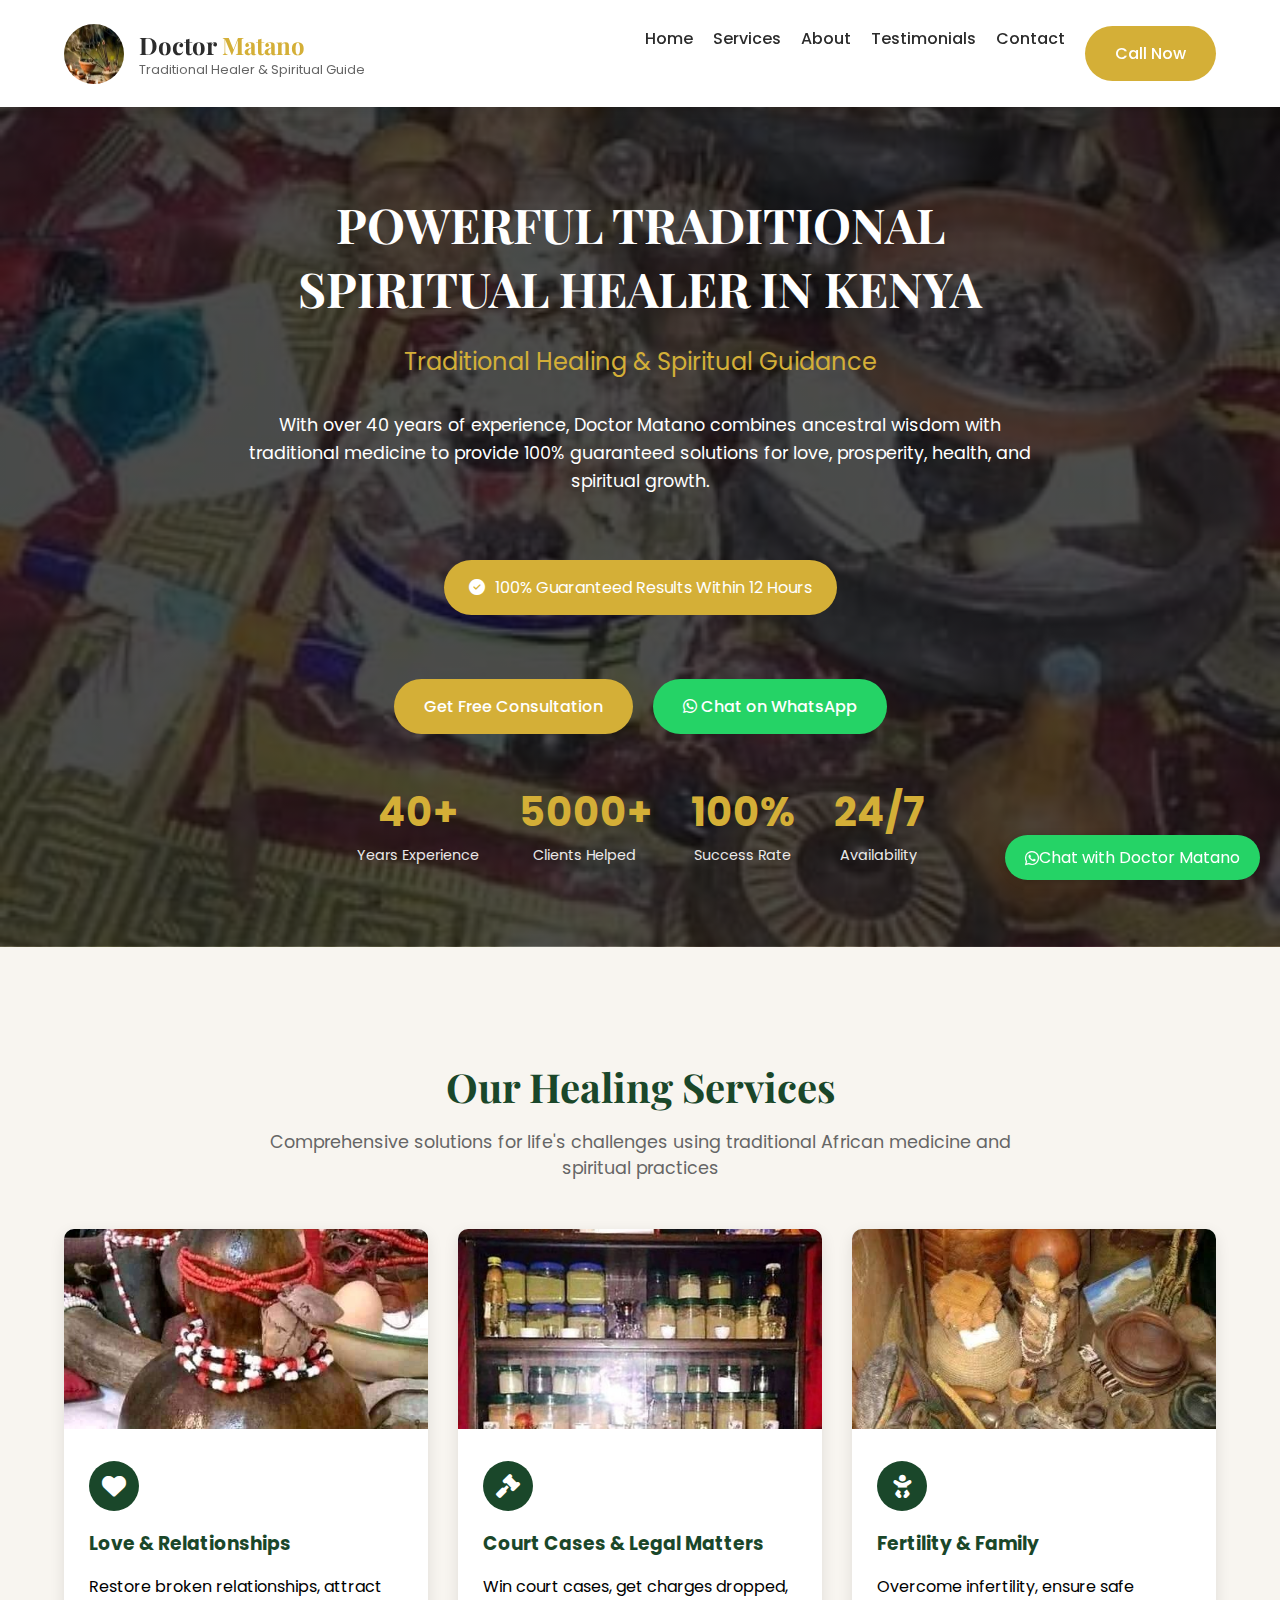
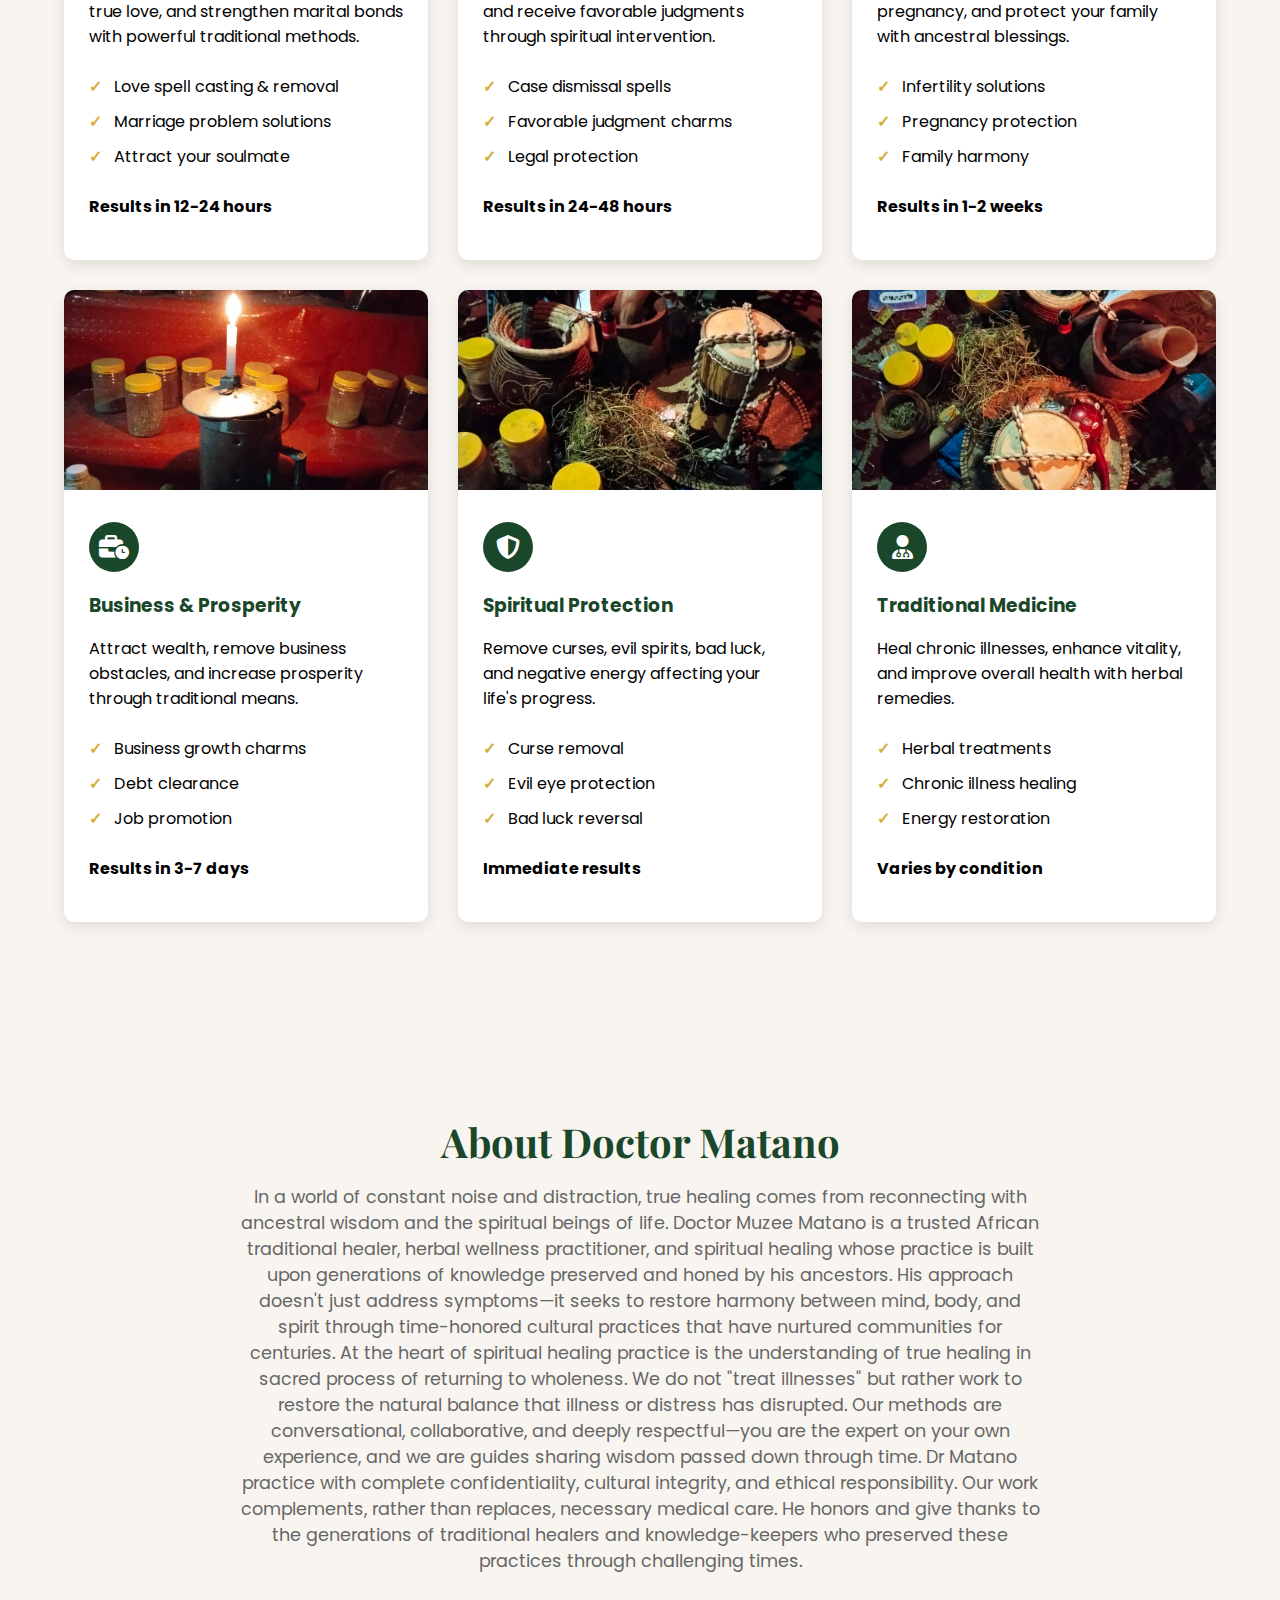
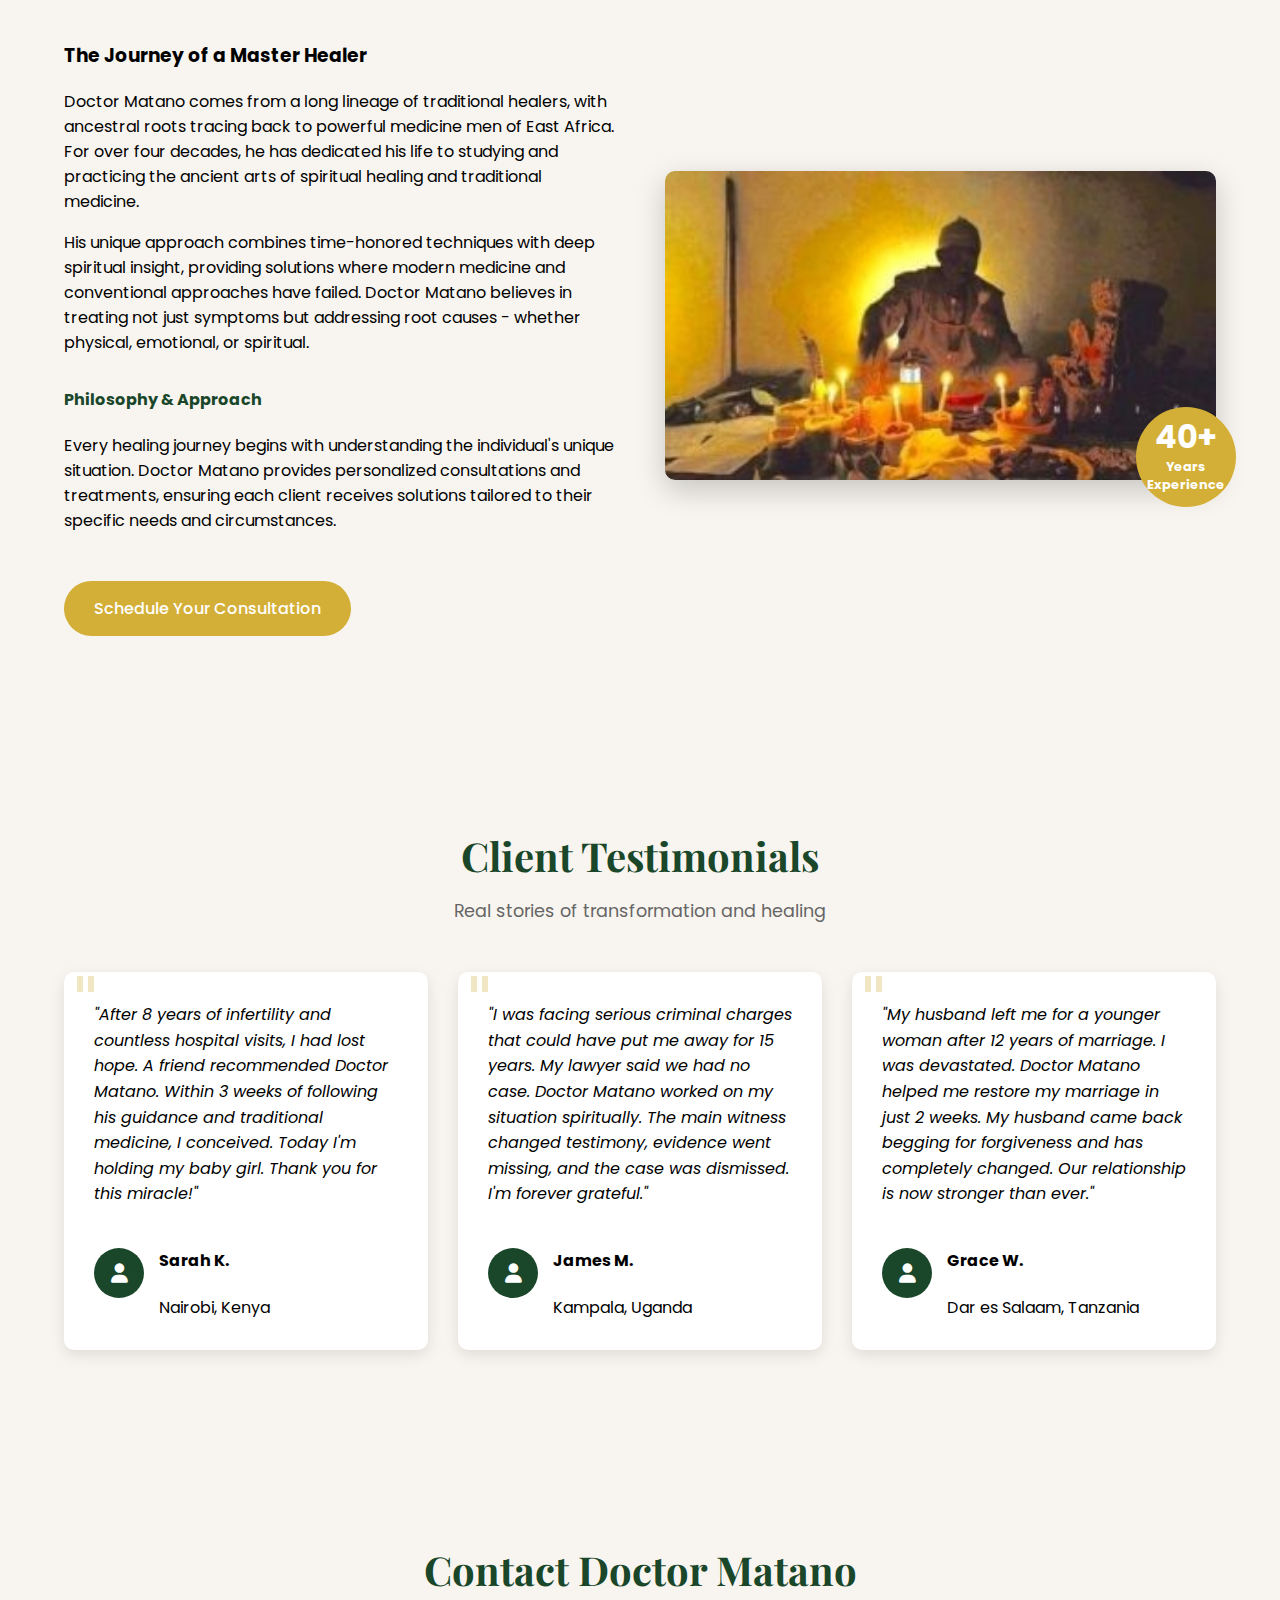
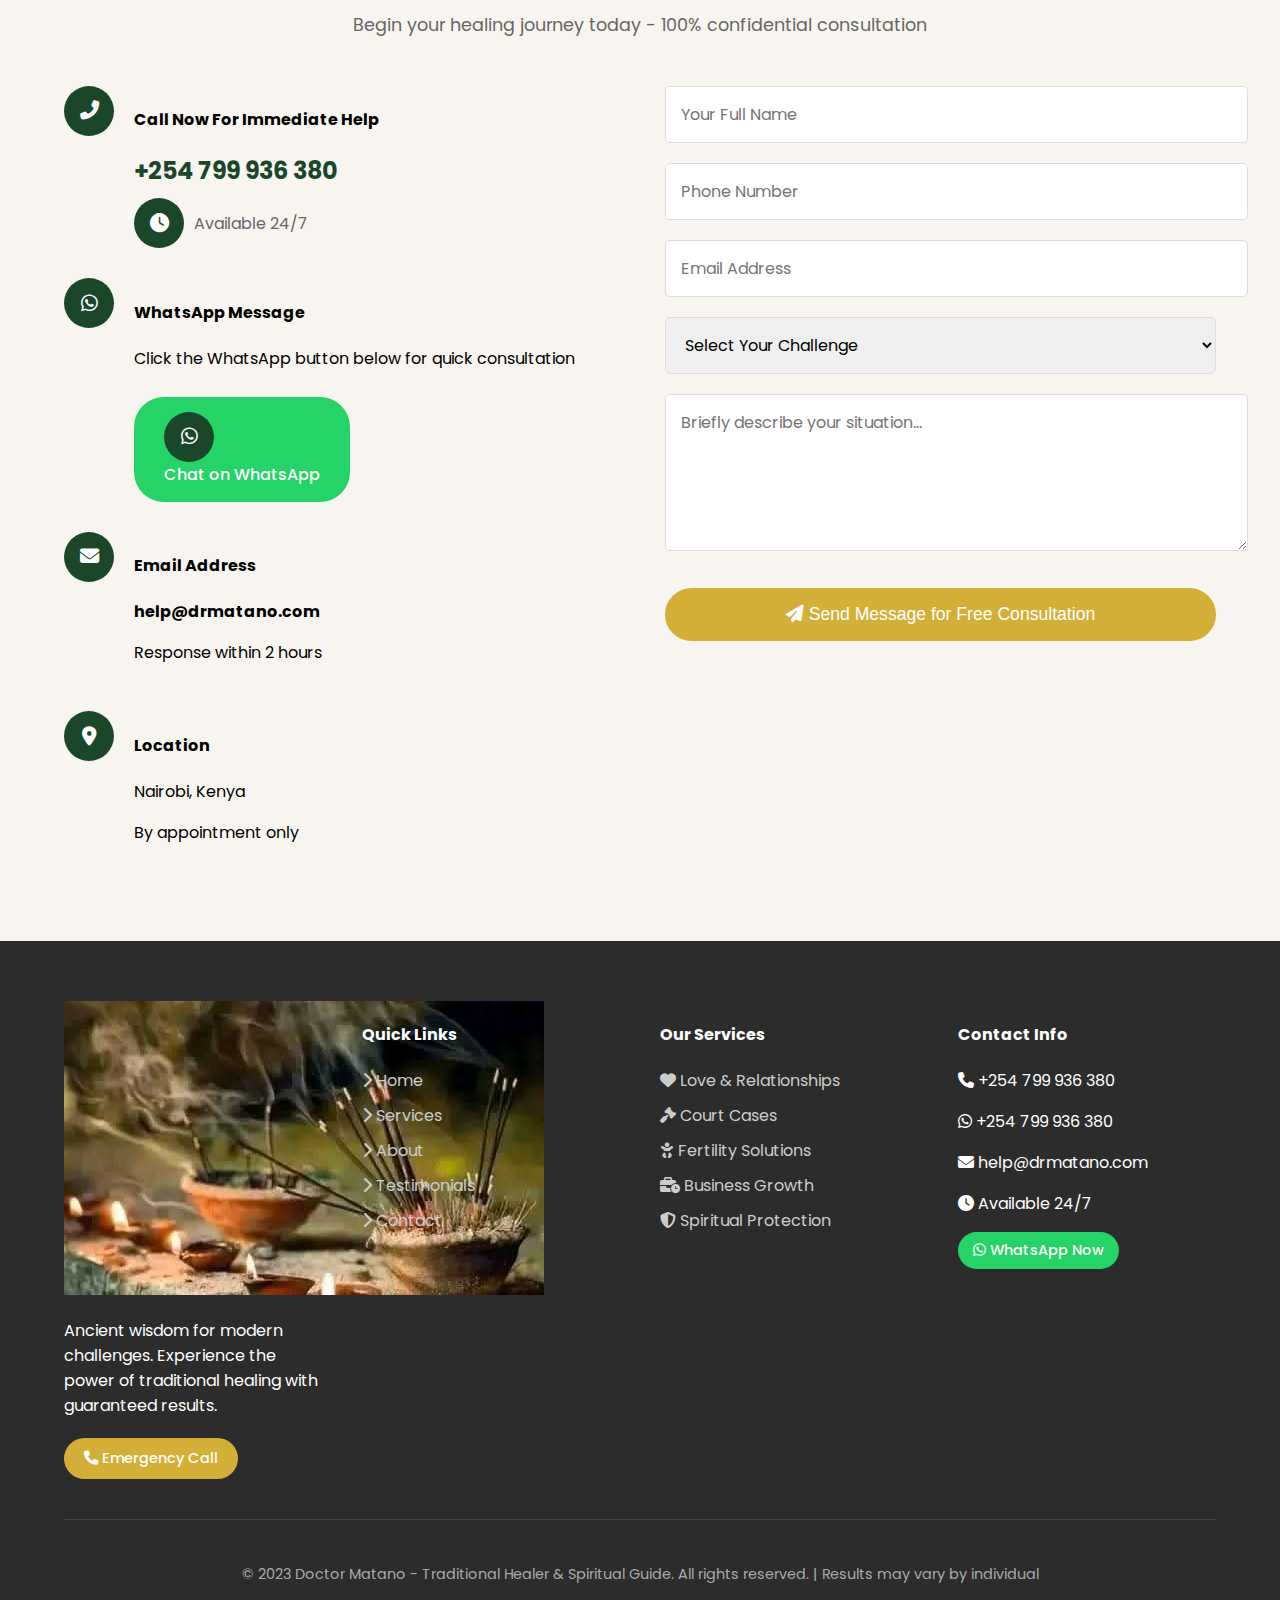
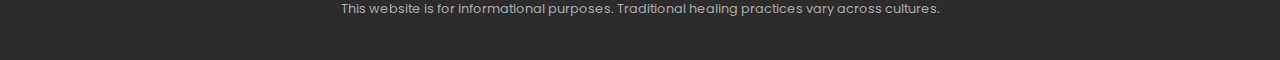
<file: index.html>
<!DOCTYPE html>
<html lang="en">
<head>
    <!-- Event snippet for Contact (1) conversion page -->
<script>
  gtag('event', 'conversion', {'send_to': 'AW-17806836076/WQx0CPWo0tYbEOyC-6pC'});
</script>

    <meta charset="UTF-8">
    <meta name="viewport" content="width=device-width, initial-scale=1.0">
    
    <title>Dr. Matano | Best Traditional Healer & Spiritual Guide in Kenya</title>
    <meta name="description" content="Trusted traditional healer in Nairobi, Kenya. Dr. Matano offers powerful spiritual healing, love spells, and ancestral guidance. Call now.">
    <link rel="canonical" href="https://drmatano.com/" />

    <script async src="https://www.googletagmanager.com/gtag/js?id=G-626L3LYFDE"></script>
    <script>
      window.dataLayer = window.dataLayer || [];
      function gtag(){dataLayer.push(arguments);}
      gtag('js', new Date());
      gtag('config', 'G-626L3LYFDE');
      gtag('config', 'AW-17806836076');
      
      function report_conversion() {
        gtag('event', 'conversion', {'send_to': 'AW-17806836076/XlKBCIjA-9IbEOyC-6pC'});
        return false;
      }
    </script>

    <script type="application/ld+json">
    {
      "@context": "https://schema.org",
      "@type": "LocalBusiness",
      "name": "Doctor Matano Traditional Healer",
      "telephone": "+254799936380",
      "address": {
        "@type": "PostalAddress",
        "addressLocality": "Nairobi",
        "addressCountry": "KE"
      },
      "url": "https://drmatano.com/"
    }
    </script>

    <link rel="stylesheet" href="https://cdnjs.cloudflare.com/ajax/libs/font-awesome/6.4.0/css/all.min.css">
    <link href="https://fonts.googleapis.com/css2?family=Playfair+Display:wght@400;600;700&family=Poppins:wght@300;400;500;600&display=swap" rel="stylesheet">

    <style>
        :root {
            --primary: #1a472a;
            --gold: #d4af37;
            --brown: #8b4513;
            --light: #f8f5f0;
            --dark: #2c2c2c;
        }

        body {
            font-family: 'Poppins', sans-serif;
            background: var(--light);
            margin: 0;
            padding-top: 80px;
        }

        .container { width: 90%; max-width: 1200px; margin: 0 auto; }
        
        /* Fixed Header Style */
        header {
            position: fixed;
            top: 0; width: 100%;
            background: #fff;
            box-shadow: 0 2px 10px rgba(0,0,0,0.1);
            z-index: 1000;
            padding: 10px 0;
        }

        .header-container { display: flex; justify-content: space-between; align-items: center; }
        
        nav ul { display: flex; list-style: none; gap: 20px; }
        nav a { text-decoration: none; color: var(--dark); font-weight: 500; }

        .btn {
            background: var(--gold);
            color: #fff;
            padding: 12px 25px;
            border-radius: 30px;
            text-decoration: none;
            display: inline-block;
        }

        /* WhatsApp Floating Button */
        .whatsapp-float {
            position: fixed;
            bottom: 20px;
            right: 20px;
            background-color: #25d366;
            color: #fff;
            border-radius: 50px;
            padding: 10px 20px;
            box-shadow: 2px 2px 10px rgba(0,0,0,0.2);
            z-index: 1000;
            display: flex;
            align-items: center;
            text-decoration: none;
        }

        /* Mobile Menu Responsive Fix */
        @media screen and (max-width: 768px) {
            nav ul { display: none; } /* Mobile menu needs your JS to show */
            nav ul.active { 
                display: flex; 
                flex-direction: column; 
                position: absolute; 
                top: 70px; 
                left: 0; 
                width: 100%; 
                background: white; 
                padding: 20px;
            }
            .whatsapp-text { display: none; }
        }
        /* Logo Styles */
.logo {
    display: flex;
    align-items: center;
    text-decoration: none;
    color: var(--dark);
}
.logo-img {
    height: 60px;
    width: 60px;
    border-radius: 50%;
    margin-right: 15px;
}
.logo-name {
    font-family: 'Playfair Display', serif;
    font-size: 1.5rem;
    font-weight: 700;
}
.logo-name span {
    color: var(--gold);
}
.logo-tagline {
    font-size: 0.8rem;
    color: #666;
}

/* Section Styles */
section {
    padding: 80px 0;
}
.section-title {
    font-family: 'Playfair Display', serif;
    font-size: 2.5rem;
    color: var(--primary);
    text-align: center;
    margin-bottom: 1rem;
}
.section-subtitle {
    text-align: center;
    color: #666;
    max-width: 800px;
    margin: 0 auto 3rem;
    font-size: 1.1rem;
}

/* Hero Section */
#hero {
    background: linear-gradient(rgba(0,0,0,0.7), rgba(0,0,0,0.7)), url('img1.jpg');
    background-size: cover;
    background-position: center;
    color: white;
    text-align: center;
}
.hero-content {
    max-width: 800px;
}
.hero-content h1 {
    font-family: 'Playfair Display', serif;
    font-size: 3rem;
    margin-bottom: 1rem;
}
.hero-tagline {
    font-size: 1.5rem;
    color: var(--gold);
    margin-bottom: 2rem;
}
.hero-description {
    font-size: 1.1rem;
    line-height: 1.6;
    margin-bottom: 2rem;
}
.guarantee-badge {
    background: var(--gold);
    color: white;
    padding: 15px 25px;
    border-radius: 30px;
    display: inline-flex;
    align-items: center;
    gap: 10px;
    margin: 2rem 0;
}
.cta-buttons {
    display: flex;
    gap: 20px;
    justify-content: center;
    flex-wrap: wrap;
    margin: 2rem 0;
}
.btn {
    background: var(--gold);
    color: white;
    padding: 15px 30px;
    border-radius: 30px;
    text-decoration: none;
    font-weight: 500;
    display: inline-block;
    transition: all 0.3s ease;
    border: none;
    cursor: pointer;
}
.btn:hover {
    background: var(--primary);
    transform: translateY(-3px);
    box-shadow: 0 5px 15px rgba(0,0,0,0.2);
}
.btn-whatsapp {
    background: #25d366;
}
.stats {
    display: flex;
    justify-content: center;
    gap: 40px;
    margin-top: 3rem;
    flex-wrap: wrap;
}
.stat-item {
    text-align: center;
}
.stat-number {
    display: block;
    font-size: 2.5rem;
    font-weight: 700;
    color: var(--gold);
}
.stat-label {
    font-size: 0.9rem;
    opacity: 0.9;
}

/* Services Grid */
.services-grid {
    display: grid;
    grid-template-columns: repeat(auto-fit, minmax(300px, 1fr));
    gap: 30px;
    margin-top: 3rem;
}
.service-card {
    background: white;
    border-radius: 10px;
    overflow: hidden;
    box-shadow: 0 5px 15px rgba(0,0,0,0.1);
    transition: transform 0.3s ease;
}
.service-card:hover {
    transform: translateY(-10px);
}
.service-img {
    width: 100%;
    height: 200px;
    object-fit: cover;
}
.service-content {
    padding: 25px;
}
.service-icon {
    background: var(--primary);
    color: white;
    width: 50px;
    height: 50px;
    border-radius: 50%;
    display: flex;
    align-items: center;
    justify-content: center;
    font-size: 1.5rem;
    margin-bottom: 15px;
}
.service-card h3 {
    color: var(--primary);
    margin-bottom: 15px;
}
.service-features {
    list-style: none;
    padding: 0;
    margin: 20px 0;
}
.service-features li {
    padding: 5px 0;
    padding-left: 25px;
    position: relative;
}
.service-features li:before {
    content: "✓";
    color: var(--gold);
    position: absolute;
    left: 0;
    font-weight: bold;
}

/* About Section */
.about-content {
    display: grid;
    grid-template-columns: 1fr 1fr;
    gap: 50px;
    align-items: center;
    margin-top: 3rem;
}
.about-image {
    position: relative;
}
.about-image img {
    width: 100%;
    border-radius: 10px;
    box-shadow: 0 10px 30px rgba(0,0,0,0.2);
}
.experience-badge {
    position: absolute;
    bottom: -20px;
    right: -20px;
    background: var(--gold);
    color: white;
    width: 100px;
    height: 100px;
    border-radius: 50%;
    display: flex;
    flex-direction: column;
    align-items: center;
    justify-content: center;
    font-weight: bold;
}
.experience-years {
    font-size: 2rem;
    line-height: 1;
}
.experience-text {
    font-size: 0.8rem;
    text-align: center;
    margin-top: 5px;
}

/* Testimonials */
.testimonials-container {
    display: grid;
    grid-template-columns: repeat(auto-fit, minmax(300px, 1fr));
    gap: 30px;
    margin-top: 3rem;
}
.testimonial {
    background: white;
    padding: 30px;
    border-radius: 10px;
    box-shadow: 0 5px 15px rgba(0,0,0,0.1);
    position: relative;
}
.testimonial:before {
    content: '"';
    font-size: 5rem;
    color: var(--gold);
    opacity: 0.3;
    position: absolute;
    top: -20px;
    left: 10px;
}
.testimonial-text {
    font-style: italic;
    line-height: 1.6;
    margin-bottom: 20px;
    position: relative;
    z-index: 1;
}
.testimonial-author {
    display: flex;
    align-items: center;
    gap: 15px;
}
.author-img {
    width: 50px;
    height: 50px;
    background: var(--primary);
    color: white;
    border-radius: 50%;
    display: flex;
    align-items: center;
    justify-content: center;
    font-size: 1.2rem;
}

/* Contact Section */
.contact-container {
    display: grid;
    grid-template-columns: 1fr 1fr;
    gap: 50px;
    margin-top: 3rem;
}
.contact-info {
    display: flex;
    flex-direction: column;
    gap: 30px;
}
.contact-item {
    display: flex;
    gap: 20px;
    align-items: flex-start;
}
.contact-item i {
    background: var(--primary);
    color: white;
    width: 50px;
    height: 50px;
    border-radius: 50%;
    display: flex;
    align-items: center;
    justify-content: center;
    font-size: 1.2rem;
    flex-shrink: 0;
}
.phone-number {
    font-size: 1.5rem;
    font-weight: bold;
    color: var(--primary);
    text-decoration: none;
    display: block;
    margin: 10px 0;
}
.availability {
    display: flex;
    align-items: center;
    gap: 10px;
    color: #666;
    margin-top: 5px;
}
.contact-form input,
.contact-form select,
.contact-form textarea {
    width: 100%;
    padding: 15px;
    margin-bottom: 20px;
    border: 1px solid #ddd;
    border-radius: 5px;
    font-family: 'Poppins', sans-serif;
    font-size: 1rem;
}
.contact-form button {
    margin-top: 10px;
}

/* Footer */
footer {
    background: var(--dark);
    color: white;
    padding: 60px 0 30px;
}
.footer-container {
    display: grid;
    grid-template-columns: repeat(auto-fit, minmax(250px, 1fr));
    gap: 40px;
    margin-bottom: 40px;
}
.footer-links ul,
.footer-services ul {
    list-style: none;
    padding: 0;
}
.footer-links li,
.footer-services li {
    margin-bottom: 10px;
}
.footer-links a,
.footer-services a {
    color: #ccc;
    text-decoration: none;
    transition: color 0.3s ease;
}
.footer-links a:hover,
.footer-services a:hover {
    color: var(--gold);
}
.copyright {
    text-align: center;
    padding-top: 30px;
    border-top: 1px solid #444;
    color: #aaa;
    font-size: 0.9rem;
}

/* Mobile Menu Button */
.mobile-menu-btn {
    display: none;
    background: none;
    border: none;
    font-size: 1.5rem;
    color: var(--primary);
    cursor: pointer;
}

/* Responsive Design */
@media screen and (max-width: 768px) {
    body {
        padding-top: 70px;
    }
    
    .mobile-menu-btn {
        display: block;
    }
    
    nav ul {
        display: none;
        position: fixed;
        top: 70px;
        left: 0;
        width: 100%;
        background: white;
        flex-direction: column;
        padding: 20px;
        box-shadow: 0 5px 10px rgba(0,0,0,0.1);
    }
    
    nav ul.active {
        display: flex;
    }
    
    .hero-content h1 {
        font-size: 2rem;
    }
    
    .about-content,
    .contact-container {
        grid-template-columns: 1fr;
    }
    
    .stats {
        gap: 20px;
    }
    
    .stat-number {
        font-size: 2rem;
    }
    
    .cta-buttons {
        flex-direction: column;
        align-items: center;
    }
    
    .whatsapp-text {
        display: none;
    }
    
    .experience-badge {
        right: 10px;
        bottom: 10px;
        width: 80px;
        height: 80px;
    }
}

@media screen and (max-width: 480px) {
    .section-title {
        font-size: 2rem;
    }
    
    .services-grid {
        grid-template-columns: 1fr;
    }
}
    </style>
</head>
<body>
    <!-- ===== HEADER & NAVIGATION ===== -->
    <header>
        <div class="container header-container">
            <a href="#hero" class="logo">
                <img src="logo.jpg" alt="Doctor Matano Logo" class="logo-img">
                <div class="logo-text">
                    <div class="logo-name">Doctor <span>Matano</span></div>
                    <div class="logo-tagline">Traditional Healer & Spiritual Guide</div>
                </div>
            </a>
            
            <button class="mobile-menu-btn" id="mobileMenuBtn">
                <i class="fas fa-bars"></i>
            </button>
            
            <nav>
                <ul id="navMenu">
                    <li><a href="#hero" class="active">Home</a></li>
                    <li><a href="#services">Services</a></li>
                    <li><a href="#about">About</a></li>
                    <li><a href="#testimonials">Testimonials</a></li>
                    <li><a href="#contact">Contact</a></li>
                    <li><a href="tel:+254799936380" class="btn nav-cta">Call Now</a></li>
                </ul>
            </nav>
        </div>
    </header>

    <!-- ===== HERO SECTION ===== -->
    <section id="hero">
        <div class="container hero-content">
            <h1>POWERFUL TRADITIONAL SPIRITUAL HEALER IN KENYA</h1>
            <p class="hero-tagline">Traditional Healing & Spiritual Guidance</p>
            <p class="hero-description">With over 40 years of experience, Doctor Matano combines ancestral wisdom with traditional medicine to provide 100% guaranteed solutions for love, prosperity, health, and spiritual growth.</p>
            
            <div class="guarantee-badge">
                <i class="fas fa-check-circle"></i>
                <span>100% Guaranteed Results Within 12 Hours</span>
            </div>
            
            <div class="cta-buttons">
                <a href="#contact" class="btn">Get Free Consultation</a>
                <a href="https://wa.me/254799936380" class="btn btn-whatsapp" target="_blank">
                    <i class="fab fa-whatsapp"></i> Chat on WhatsApp
                </a>
            </div>
            
            <div class="stats">
                <div class="stat-item">
                    <span class="stat-number">40+</span>
                    <span class="stat-label">Years Experience</span>
                </div>
                <div class="stat-item">
                    <span class="stat-number">5000+</span>
                    <span class="stat-label">Clients Helped</span>
                </div>
                <div class="stat-item">
                    <span class="stat-number">100%</span>
                    <span class="stat-label">Success Rate</span>
                </div>
                <div class="stat-item">
                    <span class="stat-number">24/7</span>
                    <span class="stat-label">Availability</span>
                </div>
            </div>
        </div>
    </section>

    <!-- ===== SERVICES SECTION ===== -->
    <section id="services">
        <div class="container">
            <h2 class="section-title">Our Healing Services</h2>
            <p class="section-subtitle">Comprehensive solutions for life's challenges using traditional African medicine and spiritual practices</p>
            
            <div class="services-grid">
                <!-- Service 1 -->
                <div class="service-card">
                    <img src="img2.jpg" alt="Love & Relationships" class="service-img">
                    <div class="service-content">
                        <div class="service-icon">
                            <i class="fas fa-heart"></i>
                        </div>
                        <h3>Love & Relationships</h3>
                        <p>Restore broken relationships, attract true love, and strengthen marital bonds with powerful traditional methods.</p>
                        <ul class="service-features">
                            <li>Love spell casting & removal</li>
                            <li>Marriage problem solutions</li>
                            <li>Attract your soulmate</li>
                        </ul>
                        <p><strong>Results in 12-24 hours</strong></p>
                    </div>
                </div>
                
                <!-- Service 2 -->
                <div class="service-card">
                    <img src="img3.jpg" alt="Court Cases" class="service-img">
                    <div class="service-content">
                        <div class="service-icon">
                            <i class="fas fa-gavel"></i>
                        </div>
                        <h3>Court Cases & Legal Matters</h3>
                        <p>Win court cases, get charges dropped, and receive favorable judgments through spiritual intervention.</p>
                        <ul class="service-features">
                            <li>Case dismissal spells</li>
                            <li>Favorable judgment charms</li>
                            <li>Legal protection</li>
                        </ul>
                        <p><strong>Results in 24-48 hours</strong></p>
                    </div>
                </div>
                
                <!-- Service 3 -->
                <div class="service-card">
                    <img src="img5.jpg" alt="Fertility Solutions" class="service-img">
                    <div class="service-content">
                        <div class="service-icon">
                            <i class="fas fa-baby"></i>
                        </div>
                        <h3>Fertility & Family</h3>
                        <p>Overcome infertility, ensure safe pregnancy, and protect your family with ancestral blessings.</p>
                        <ul class="service-features">
                            <li>Infertility solutions</li>
                            <li>Pregnancy protection</li>
                            <li>Family harmony</li>
                        </ul>
                        <p><strong>Results in 1-2 weeks</strong></p>
                    </div>
                </div>
                
                <!-- Service 4 -->
                <div class="service-card">
                    <img src="img6.jpg" alt="Business Growth" class="service-img">
                    <div class="service-content">
                        <div class="service-icon">
                            <i class="fas fa-business-time"></i>
                        </div>
                        <h3>Business & Prosperity</h3>
                        <p>Attract wealth, remove business obstacles, and increase prosperity through traditional means.</p>
                        <ul class="service-features">
                            <li>Business growth charms</li>
                            <li>Debt clearance</li>
                            <li>Job promotion</li>
                        </ul>
                        <p><strong>Results in 3-7 days</strong></p>
                    </div>
                </div>
                
                <!-- Service 5 -->
                <div class="service-card">
                    <img src="img7.jpg" alt="Spiritual Protection" class="service-img">
                    <div class="service-content">
                        <div class="service-icon">
                            <i class="fas fa-shield-alt"></i>
                        </div>
                        <h3>Spiritual Protection</h3>
                        <p>Remove curses, evil spirits, bad luck, and negative energy affecting your life's progress.</p>
                        <ul class="service-features">
                            <li>Curse removal</li>
                            <li>Evil eye protection</li>
                            <li>Bad luck reversal</li>
                        </ul>
                        <p><strong>Immediate results</strong></p>
                    </div>
                </div>
                
                <!-- Service 6 -->
                <div class="service-card">
                    <img src="img8.jpg" alt="Traditional Medicine" class="service-img">
                    <div class="service-content">
                        <div class="service-icon">
                            <i class="fas fa-user-md"></i>
                        </div>
                        <h3>Traditional Medicine</h3>
                        <p>Heal chronic illnesses, enhance vitality, and improve overall health with herbal remedies.</p>
                        <ul class="service-features">
                            <li>Herbal treatments</li>
                            <li>Chronic illness healing</li>
                            <li>Energy restoration</li>
                        </ul>
                        <p><strong>Varies by condition</strong></p>
                    </div>
                </div>
            </div>
        </div>
    </section>

    <!-- ===== ABOUT SECTION ===== -->
    <section id="about">
        <div class="container">
            <h2 class="section-title">About Doctor Matano</h2>
            <p class="section-subtitle">In a world of constant noise and distraction, true healing comes from reconnecting with ancestral wisdom and the spiritual beings of life. Doctor Muzee Matano is a trusted African traditional healer, herbal wellness practitioner, and spiritual healing whose practice is built upon generations of knowledge preserved and honed by his ancestors. His approach doesn't just address symptoms—it seeks to restore harmony between mind, body, and spirit through time-honored cultural practices that have nurtured communities for centuries.

At the heart of spiritual healing practice is the understanding of true healing in sacred process of returning to wholeness. We do not "treat illnesses" but rather work to restore the natural balance that illness or distress has disrupted. Our methods are conversational, collaborative, and deeply respectful—you are the expert on your own experience, and we are guides sharing wisdom passed down through time.

Dr Matano practice with complete confidentiality, cultural integrity, and ethical responsibility. Our work complements, rather than replaces, necessary medical care.
He honors and give thanks to the generations of traditional healers and knowledge-keepers who preserved these practices through challenging times.</p>
            
            <div class="about-content">
                <div class="about-text">
                    <h3>The Journey of a Master Healer</h3>
                    <p>Doctor Matano comes from a long lineage of traditional healers, with ancestral roots tracing back to powerful medicine men of East Africa. For over four decades, he has dedicated his life to studying and practicing the ancient arts of spiritual healing and traditional medicine.</p>
                    <p>His unique approach combines time-honored techniques with deep spiritual insight, providing solutions where modern medicine and conventional approaches have failed. Doctor Matano believes in treating not just symptoms but addressing root causes - whether physical, emotional, or spiritual.</p>
                    
                    <h4 style="margin-top: 2rem; color: var(--primary);">Philosophy & Approach</h4>
                    <p>Every healing journey begins with understanding the individual's unique situation. Doctor Matano provides personalized consultations and treatments, ensuring each client receives solutions tailored to their specific needs and circumstances.</p>
                    
                    <a href="#contact" class="btn" style="margin-top: 2rem;">Schedule Your Consultation</a>
                </div>
                
                <div class="about-image">
                    <img src="img9.jpg" alt="Doctor Matano">
                    <div class="experience-badge">
                        <div class="experience-years">40+</div>
                        <div class="experience-text">Years Experience</div>
                    </div>
                </div>
            </div>
        </div>
    </section>

    <!-- ===== TESTIMONIALS SECTION ===== -->
    <section id="testimonials">
        <div class="container">
            <h2 class="section-title">Client Testimonials</h2>
            <p class="section-subtitle">Real stories of transformation and healing</p>
            
            <div class="testimonials-container">
                <!-- Testimonial 1 -->
                <div class="testimonial">
                    <div class="testimonial-text">
                        "After 8 years of infertility and countless hospital visits, I had lost hope. A friend recommended Doctor Matano. Within 3 weeks of following his guidance and traditional medicine, I conceived. Today I'm holding my baby girl. Thank you for this miracle!"
                    </div>
                    <div class="testimonial-author">
                        <div class="author-img">
                            <i class="fas fa-user"></i>
                        </div>
                        <div class="author-info">
                            <h4>Sarah K.</h4>
                            <div class="author-location">Nairobi, Kenya</div>
                        </div>
                    </div>
                </div>
                
                <!-- Testimonial 2 -->
                <div class="testimonial">
                    <div class="testimonial-text">
                        "I was facing serious criminal charges that could have put me away for 15 years. My lawyer said we had no case. Doctor Matano worked on my situation spiritually. The main witness changed testimony, evidence went missing, and the case was dismissed. I'm forever grateful."
                    </div>
                    <div class="testimonial-author">
                        <div class="author-img">
                            <i class="fas fa-user"></i>
                        </div>
                        <div class="author-info">
                            <h4>James M.</h4>
                            <div class="author-location">Kampala, Uganda</div>
                        </div>
                    </div>
                </div>
                
                <!-- Testimonial 3 -->
                <div class="testimonial">
                    <div class="testimonial-text">
                        "My husband left me for a younger woman after 12 years of marriage. I was devastated. Doctor Matano helped me restore my marriage in just 2 weeks. My husband came back begging for forgiveness and has completely changed. Our relationship is now stronger than ever."
                    </div>
                    <div class="testimonial-author">
                        <div class="author-img">
                            <i class="fas fa-user"></i>
                        </div>
                        <div class="author-info">
                            <h4>Grace W.</h4>
                            <div class="author-location">Dar es Salaam, Tanzania</div>
                        </div>
                    </div>
                </div>
            </div>
        </div>
    </section>

    <!-- ===== CONTACT SECTION ===== -->
    <section id="contact">
        <div class="container">
            <h2 class="section-title">Contact Doctor Matano</h2>
            <p class="section-subtitle">Begin your healing journey today - 100% confidential consultation</p>
            
            <div class="contact-container">
                <div class="contact-info">
                    <div class="contact-item">
                        <i class="fas fa-phone-alt"></i>
                        <div class="contact-details">
                            <h4>Call Now For Immediate Help</h4>
                            <a href="tel:+254799936380" class="phone-number">+254 799 936 380</a>
                           
                            <div class="availability">
                                <i class="fas fa-clock"></i>
                                <span>Available 24/7</span>
                            </div>
                        </div>
                    </div>
                    
                    <div class="contact-item">
                        <i class="fab fa-whatsapp"></i>
                        <div class="contact-details">
                            <h4>WhatsApp Message</h4>
                            <p>Click the WhatsApp button below for quick consultation</p>
                            <a href="https://wa.me/254799936380" class="btn btn-whatsapp" target="_blank" style="margin-top: 10px;">
                                <i class="fab fa-whatsapp"></i> Chat on WhatsApp
                            </a>
                        </div>
                    </div>
                    
                    <div class="contact-item">
                        <i class="fas fa-envelope"></i>
                        <div class="contact-details">
                            <h4>Email Address</h4>
                            <p><strong>help@drmatano.com</strong></p>
                            <p>Response within 2 hours</p>
                        </div>
                    </div>
                    
                    <div class="contact-item">
                        <i class="fas fa-map-marker-alt"></i>
                        <div class="contact-details">
                            <h4>Location</h4>
                            <p>Nairobi, Kenya</p>
                            <p>By appointment only</p>
                        </div>
                    </div>
                </div>
                
                <div class="contact-form">
                    <form id="consultationForm">
                        <input type="text" placeholder="Your Full Name" required>
                        <input type="tel" placeholder="Phone Number" required>
                        <input type="email" placeholder="Email Address">
                        
                        <select required>
                            <option value="" disabled selected>Select Your Challenge</option>
                            <option value="love">Love & Relationships</option>
                            <option value="court">Court Cases & Legal</option>
                            <option value="fertility">Fertility & Family</option>
                            <option value="business">Business & Prosperity</option>
                            <option value="protection">Spiritual Protection</option>
                            <option value="health">Health & Medicine</option>
                            <option value="other">Other Challenge</option>
                        </select>
                        
                        <textarea placeholder="Briefly describe your situation..." rows="5"></textarea>
                        
                        <button type="submit" class="btn" style="width: 100%; padding: 16px; font-size: 1.1rem;">
                            <i class="fas fa-paper-plane"></i> Send Message for Free Consultation
                        </button>
                    </form>
                </div>
            </div>
        </div>
    </section>

    <!-- ===== FOOTER ===== -->
    <footer>
        <div class="container">
            <div class="footer-container">
                <div class="footer-logo">
                    <img src="logo.jpg" alt="Doctor Matano Logo">
                    <p>Ancient wisdom for modern challenges. Experience the power of traditional healing with guaranteed results.</p>
                    <div style="margin-top: 20px;">
                        <a href="tel:+254799936380" class="btn" style="padding: 10px 20px; font-size: 0.9rem;">
                            <i class="fas fa-phone"></i> Emergency Call
                        </a>
                    </div>
                </div>
                
                <div class="footer-links">
                    <h4>Quick Links</h4>
                    <ul>
                        <li><a href="#hero"><i class="fas fa-chevron-right"></i> Home</a></li>
                        <li><a href="#services"><i class="fas fa-chevron-right"></i> Services</a></li>
                        <li><a href="#about"><i class="fas fa-chevron-right"></i> About</a></li>
                        <li><a href="#testimonials"><i class="fas fa-chevron-right"></i> Testimonials</a></li>
                        <li><a href="#contact"><i class="fas fa-chevron-right"></i> Contact</a></li>
                    </ul>
                </div>
                
                <div class="footer-services">
                    <h4>Our Services</h4>
                    <ul>
                        <li><a href="#services"><i class="fas fa-heart"></i> Love & Relationships</a></li>
                        <li><a href="#services"><i class="fas fa-gavel"></i> Court Cases</a></li>
                        <li><a href="#services"><i class="fas fa-baby"></i> Fertility Solutions</a></li>
                        <li><a href="#services"><i class="fas fa-business-time"></i> Business Growth</a></li>
                        <li><a href="#services"><i class="fas fa-shield-alt"></i> Spiritual Protection</a></li>
                    </ul>
                </div>
                
                <div class="footer-contact">
                    <h4>Contact Info</h4>
                    <p><i class="fas fa-phone"></i> +254 799 936 380</p>
                    <p><i class="fab fa-whatsapp"></i> +254 799 936 380</p>
                    <p><i class="fas fa-envelope"></i> help@drmatano.com</p>
                    <p><i class="fas fa-clock"></i> Available 24/7</p>
                    <div style="margin-top: 15px;">
                        <a href="https://wa.me/254799936380" class="btn btn-whatsapp" target="_blank" style="padding: 8px 15px; font-size: 0.9rem;">
                            <i class="fab fa-whatsapp"></i> WhatsApp Now
                        </a>
                    </div>
                </div>
            </div>
            
            <div class="copyright">
                <p>&copy; 2023 Doctor Matano - Traditional Healer & Spiritual Guide. All rights reserved. | Results may vary by individual</p>
                <p style="margin-top: 10px; font-size: 0.8rem;">This website is for informational purposes. Traditional healing practices vary across cultures.</p>
            </div>
        </div>
    </footer>

    <a href="https://wa.me/254799936380?text=Hello%20Dr.%20Matano,%20I%20need%20your%20spiritual%20assistance" 
   class="whatsapp-float" 
   target="_blank" 
   onclick="return report_conversion();">
    <i class="fab fa-whatsapp"></i>
    <span class="whatsapp-text">Chat with Doctor Matano</span>
</a>

    <script>
        // Mobile Menu Toggle
        const mobileMenuBtn = document.getElementById('mobileMenuBtn');
        const navMenu = document.getElementById('navMenu');
        
        mobileMenuBtn.addEventListener('click', () => {
            navMenu.classList.toggle('active');
            mobileMenuBtn.innerHTML = navMenu.classList.contains('active') 
                ? '<i class="fas fa-times"></i>' 
                : '<i class="fas fa-bars"></i>';
        });
        
        // Close mobile menu when clicking a link
        document.querySelectorAll('nav a').forEach(link => {
            link.addEventListener('click', () => {
                navMenu.classList.remove('active');
                mobileMenuBtn.innerHTML = '<i class="fas fa-bars"></i>';
            });
        });
        
        // Smooth scrolling for anchor links
        document.querySelectorAll('a[href^="#"]').forEach(anchor => {
            anchor.addEventListener('click', function(e) {
                e.preventDefault();
                const targetId = this.getAttribute('href');
                if (targetId === '#') return;
                
                const targetElement = document.querySelector(targetId);
                if (targetElement) {
                    window.scrollTo({
                        top: targetElement.offsetTop - 90,
                        behavior: 'smooth'
                    });
                }
            });
        });
        
        // Form submission
        document.getElementById('consultationForm').addEventListener('submit', function(e) {
            e.preventDefault();
            alert('Thank you! Your consultation request has been sent. Doctor Matano will contact you within 2 hours.');
            this.reset();
        });
        
        // Highlight active nav link on scroll
        window.addEventListener('scroll', () => {
            const sections = document.querySelectorAll('section[id]');
            const navLinks = document.querySelectorAll('nav a[href^="#"]');
            
            let current = '';
            sections.forEach(section => {
                const sectionTop = section.offsetTop - 100;
                const sectionHeight = section.clientHeight;
                if (scrollY >= sectionTop && scrollY < sectionTop + sectionHeight) {
                    current = section.getAttribute('id');
                }
            });
            
            navLinks.forEach(link => {
                link.classList.remove('active');
                if (link.getAttribute('href') === `#${current}`) {
                    link.classList.add('active');
                }
            });
        });
    </script>
    <script>
// Smooth scrolling for anchor links (e.g., #services, #about)
document.querySelectorAll('a[href^="#"]').forEach(anchor => {
    anchor.addEventListener('click', function(e) {
        e.preventDefault(); // Stop the default jump
        const targetId = this.getAttribute('href');
        if (targetId === '#') return;
        
        const targetElement = document.querySelector(targetId);
        if (targetElement) {
            // Scroll smoothly, accounting for the fixed header
            window.scrollTo({
                top: targetElement.offsetTop - 80,
                behavior: 'smooth'
            });
        }
    });
});
    </script>
</body>
</html>
</file>
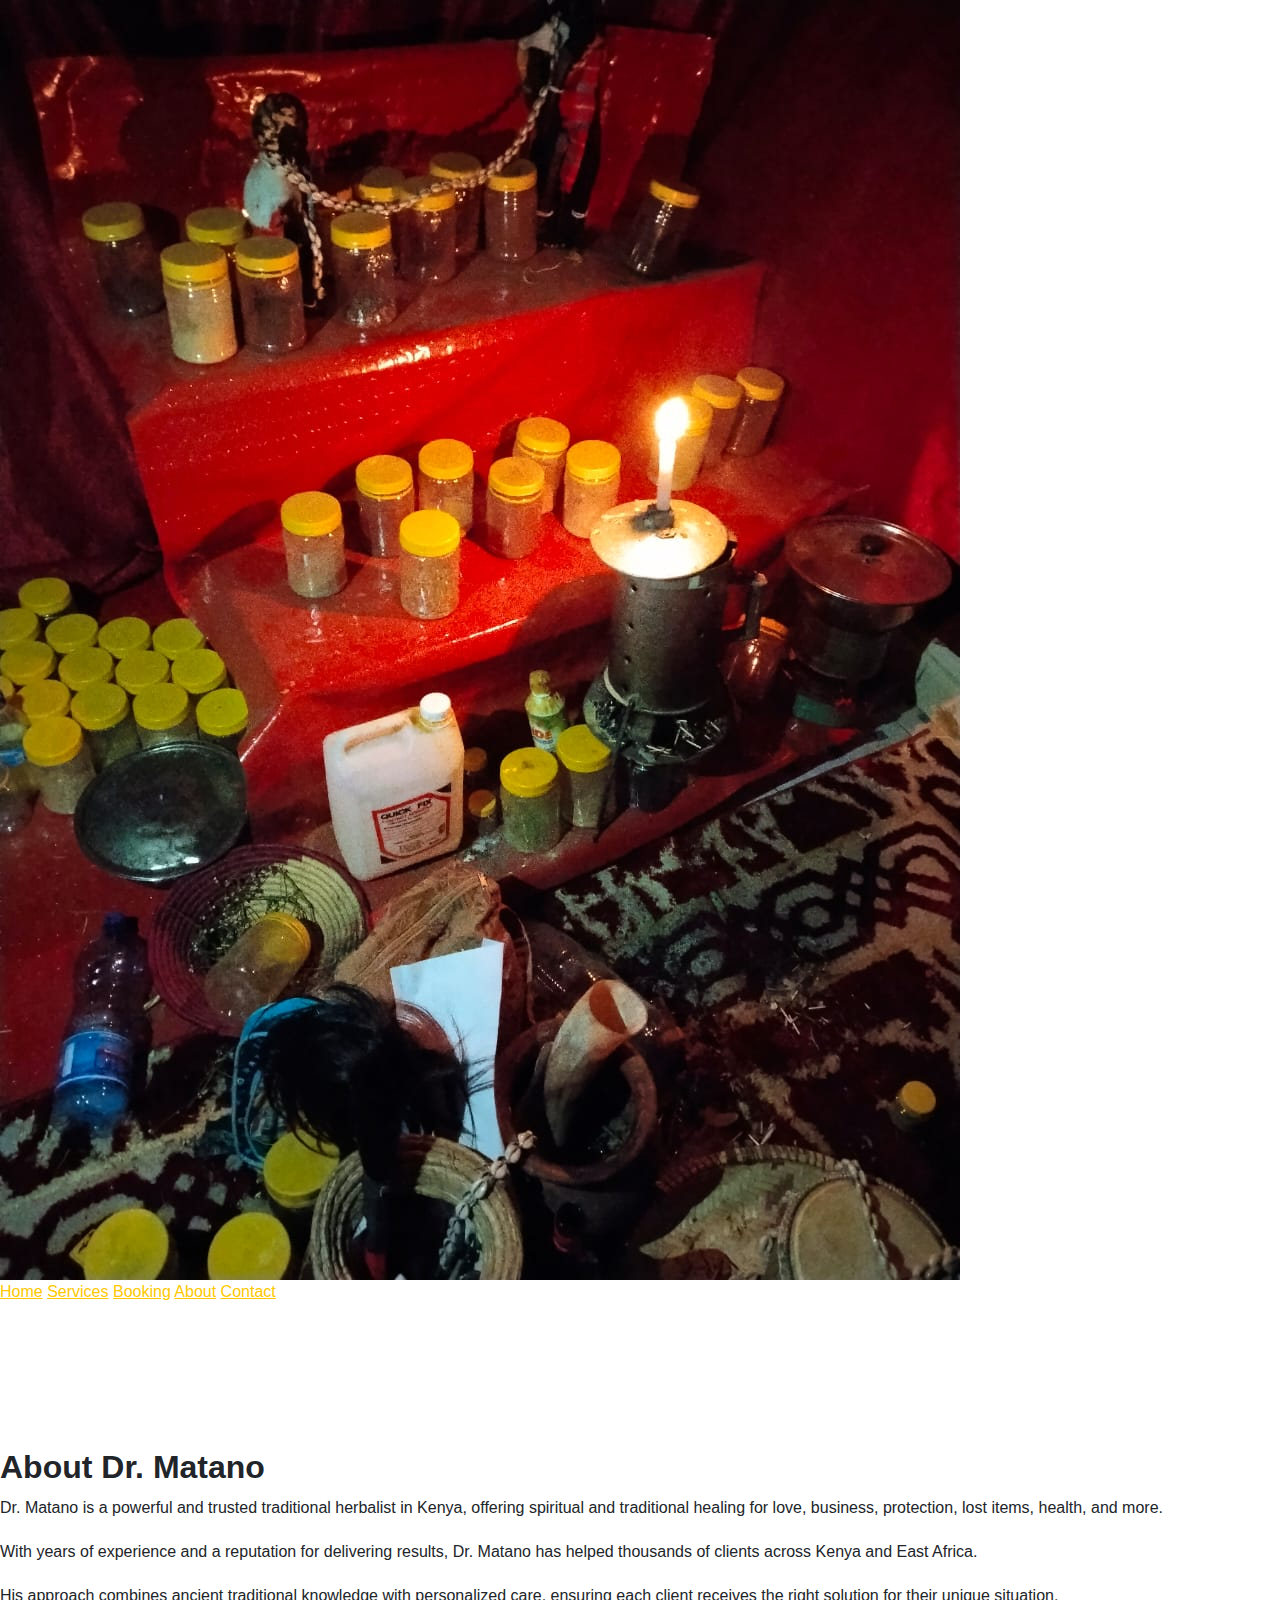
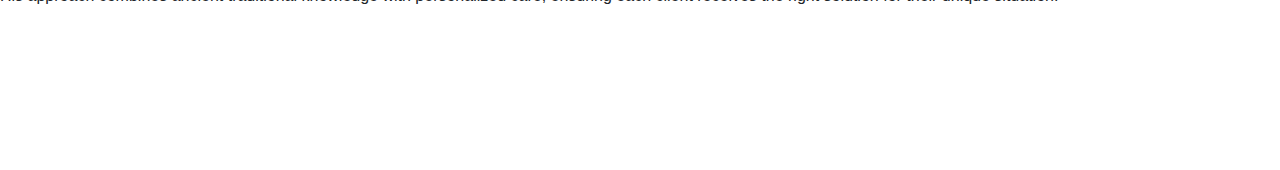
<file: about.html>
<!DOCTYPE html>
<html lang="en">
<head>
  <meta charset="UTF-8">
  <meta name="viewport" content="width=device-width, initial-scale=1.0">
  <title>About Dr. Matano</title>
  <link rel="stylesheet" href="styles.css">
</head>
<body>

  <!-- HEADER / NAVBAR -->
  <header class="header">
    <img src="images/img10.jpg" alt="Dr Matano Logo" class="logo">
    <nav>
      <a href="index.html">Home</a>
      <a href="services.html">Services</a>
      <a href="booking.html">Booking</a>
      <a href="about.html">About</a>
      <a href="contact.html">Contact</a>
    </nav>
  </header>

  <!-- CONTENT -->
  <section class="content">
    <h2>About Dr. Matano</h2>
    <p>Dr. Matano is a powerful and trusted traditional herbalist in Kenya, offering spiritual and traditional healing for love, business, protection, lost items, health, and more.</p>
    <p>With years of experience and a reputation for delivering results, Dr. Matano has helped thousands of clients across Kenya and East Africa.</p>
    <p>His approach combines ancient traditional knowledge with personalized care, ensuring each client receives the right solution for their unique situation.</p>
  </section>

</body>
</html>
</file>
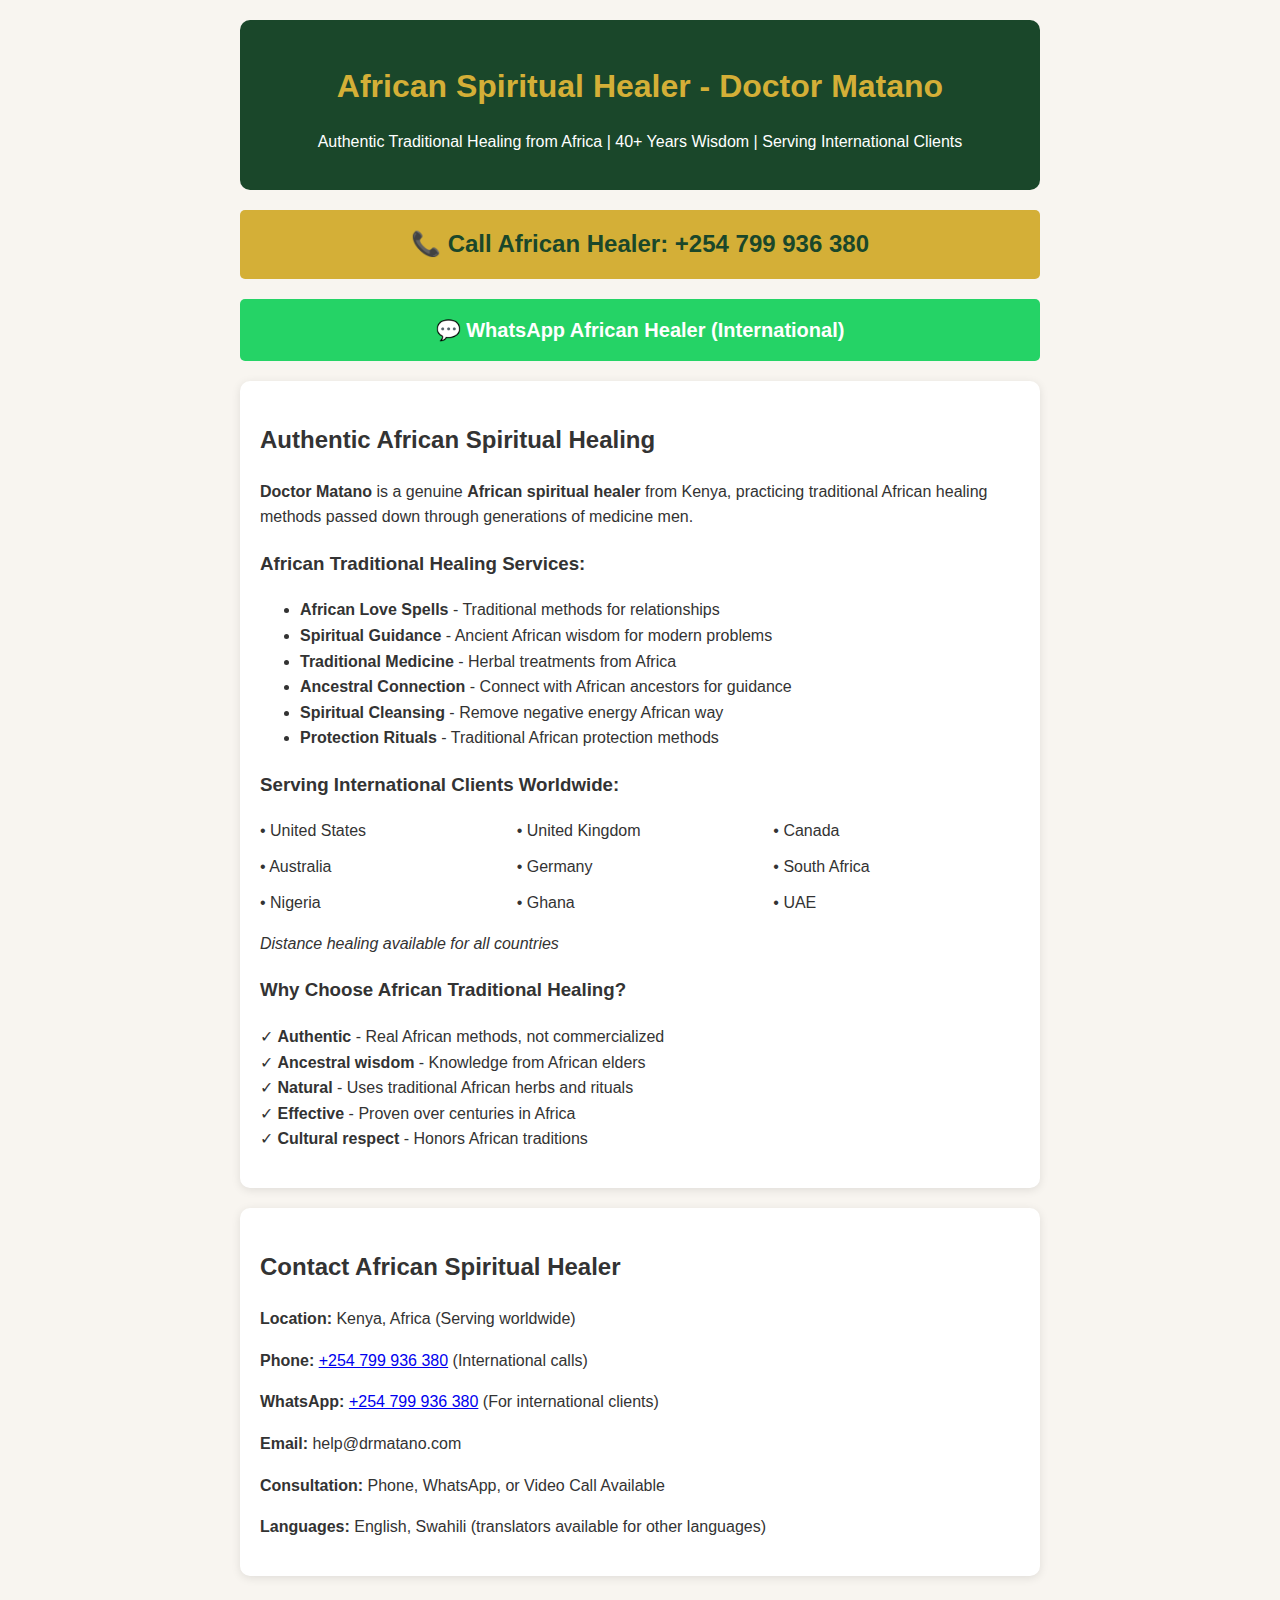
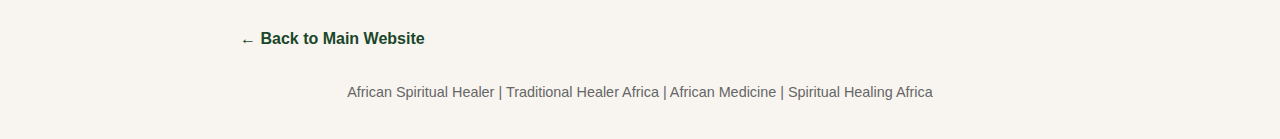
<file: african-spiritual-healer.html>
<!DOCTYPE html>
<html lang="en">
<head>
    <meta charset="UTF-8">
    <meta name="viewport" content="width=device-width, initial-scale=1.0">
    <title>African Spiritual Healer - Doctor Matano | Traditional Healing & Medicine from Africa</title>
    <meta name="description" content="Doctor Matano: Authentic African spiritual healer with 40+ years experience. Traditional healing, love spells, spiritual guidance from Kenya. International clients welcome.">
    <meta name="keywords" content="African spiritual healer, traditional healer Africa, African medicine, spiritual healing Africa, African witch doctor, traditional medicine Africa">
    <link rel="canonical" href="https://drmatano.com/african-spiritual-healer.html">
    <style>
        body {
            font-family: Arial, sans-serif;
            line-height: 1.6;
            color: #333;
            max-width: 800px;
            margin: 0 auto;
            padding: 20px;
            background: #f8f5f0;
        }
        .header {
            background: #1a472a;
            color: white;
            padding: 20px;
            border-radius: 10px;
            margin-bottom: 20px;
            text-align: center;
        }
        h1 {
            color: #d4af37;
            margin-bottom: 10px;
        }
        .phone {
            background: #d4af37;
            color: #1a472a;
            padding: 15px;
            border-radius: 5px;
            font-size: 24px;
            font-weight: bold;
            text-align: center;
            margin: 20px 0;
            display: block;
            text-decoration: none;
        }
        .whatsapp {
            background: #25D366;
            color: white;
            padding: 15px;
            border-radius: 5px;
            font-size: 20px;
            font-weight: bold;
            text-align: center;
            margin: 10px 0;
            display: block;
            text-decoration: none;
        }
        .services {
            background: white;
            padding: 20px;
            border-radius: 10px;
            margin: 20px 0;
            box-shadow: 0 2px 10px rgba(0,0,0,0.1);
        }
        .countries {
            display: grid;
            grid-template-columns: repeat(3, 1fr);
            gap: 10px;
            margin: 15px 0;
        }
        .back-link {
            display: inline-block;
            margin-top: 30px;
            color: #1a472a;
            text-decoration: none;
            font-weight: bold;
        }
    </style>
</head>
<body>
    <div class="header">
        <h1>African Spiritual Healer - Doctor Matano</h1>
        <p>Authentic Traditional Healing from Africa | 40+ Years Wisdom | Serving International Clients</p>
    </div>
    
    <a href="tel:+254799936380" class="phone">📞 Call African Healer: +254 799 936 380</a>
    <a href="https://wa.me/254799936380" class="whatsapp" target="_blank">💬 WhatsApp African Healer (International)</a>
    
    <div class="services">
        <h2>Authentic African Spiritual Healing</h2>
        <p><strong>Doctor Matano</strong> is a genuine <strong>African spiritual healer</strong> from Kenya, practicing traditional African healing methods passed down through generations of medicine men.</p>
        
        <h3>African Traditional Healing Services:</h3>
        <ul>
            <li><strong>African Love Spells</strong> - Traditional methods for relationships</li>
            <li><strong>Spiritual Guidance</strong> - Ancient African wisdom for modern problems</li>
            <li><strong>Traditional Medicine</strong> - Herbal treatments from Africa</li>
            <li><strong>Ancestral Connection</strong> - Connect with African ancestors for guidance</li>
            <li><strong>Spiritual Cleansing</strong> - Remove negative energy African way</li>
            <li><strong>Protection Rituals</strong> - Traditional African protection methods</li>
        </ul>
        
        <h3>Serving International Clients Worldwide:</h3>
        <div class="countries">
            <div>• United States</div>
            <div>• United Kingdom</div>
            <div>• Canada</div>
            <div>• Australia</div>
            <div>• Germany</div>
            <div>• South Africa</div>
            <div>• Nigeria</div>
            <div>• Ghana</div>
            <div>• UAE</div>
        </div>
        <p><em>Distance healing available for all countries</em></p>
        
        <h3>Why Choose African Traditional Healing?</h3>
        <p>✓ <strong>Authentic</strong> - Real African methods, not commercialized<br>
           ✓ <strong>Ancestral wisdom</strong> - Knowledge from African elders<br>
           ✓ <strong>Natural</strong> - Uses traditional African herbs and rituals<br>
           ✓ <strong>Effective</strong> - Proven over centuries in Africa<br>
           ✓ <strong>Cultural respect</strong> - Honors African traditions</p>
    </div>
    
    <div class="services">
        <h2>Contact African Spiritual Healer</h2>
        <p><strong>Location:</strong> Kenya, Africa (Serving worldwide)</p>
        <p><strong>Phone:</strong> <a href="tel:+254799936380">+254 799 936 380</a> (International calls)</p>
        <p><strong>WhatsApp:</strong> <a href="https://wa.me/254799936380">+254 799 936 380</a> (For international clients)</p>
        <p><strong>Email:</strong> help@drmatano.com</p>
        <p><strong>Consultation:</strong> Phone, WhatsApp, or Video Call Available</p>
        <p><strong>Languages:</strong> English, Swahili (translators available for other languages)</p>
    </div>
    
    <a href="index.html" class="back-link">← Back to Main Website</a>
    <p style="margin-top: 30px; font-size: 0.9em; color: #666; text-align: center;">African Spiritual Healer | Traditional Healer Africa | African Medicine | Spiritual Healing Africa</p>
</body>
</html>
</file>
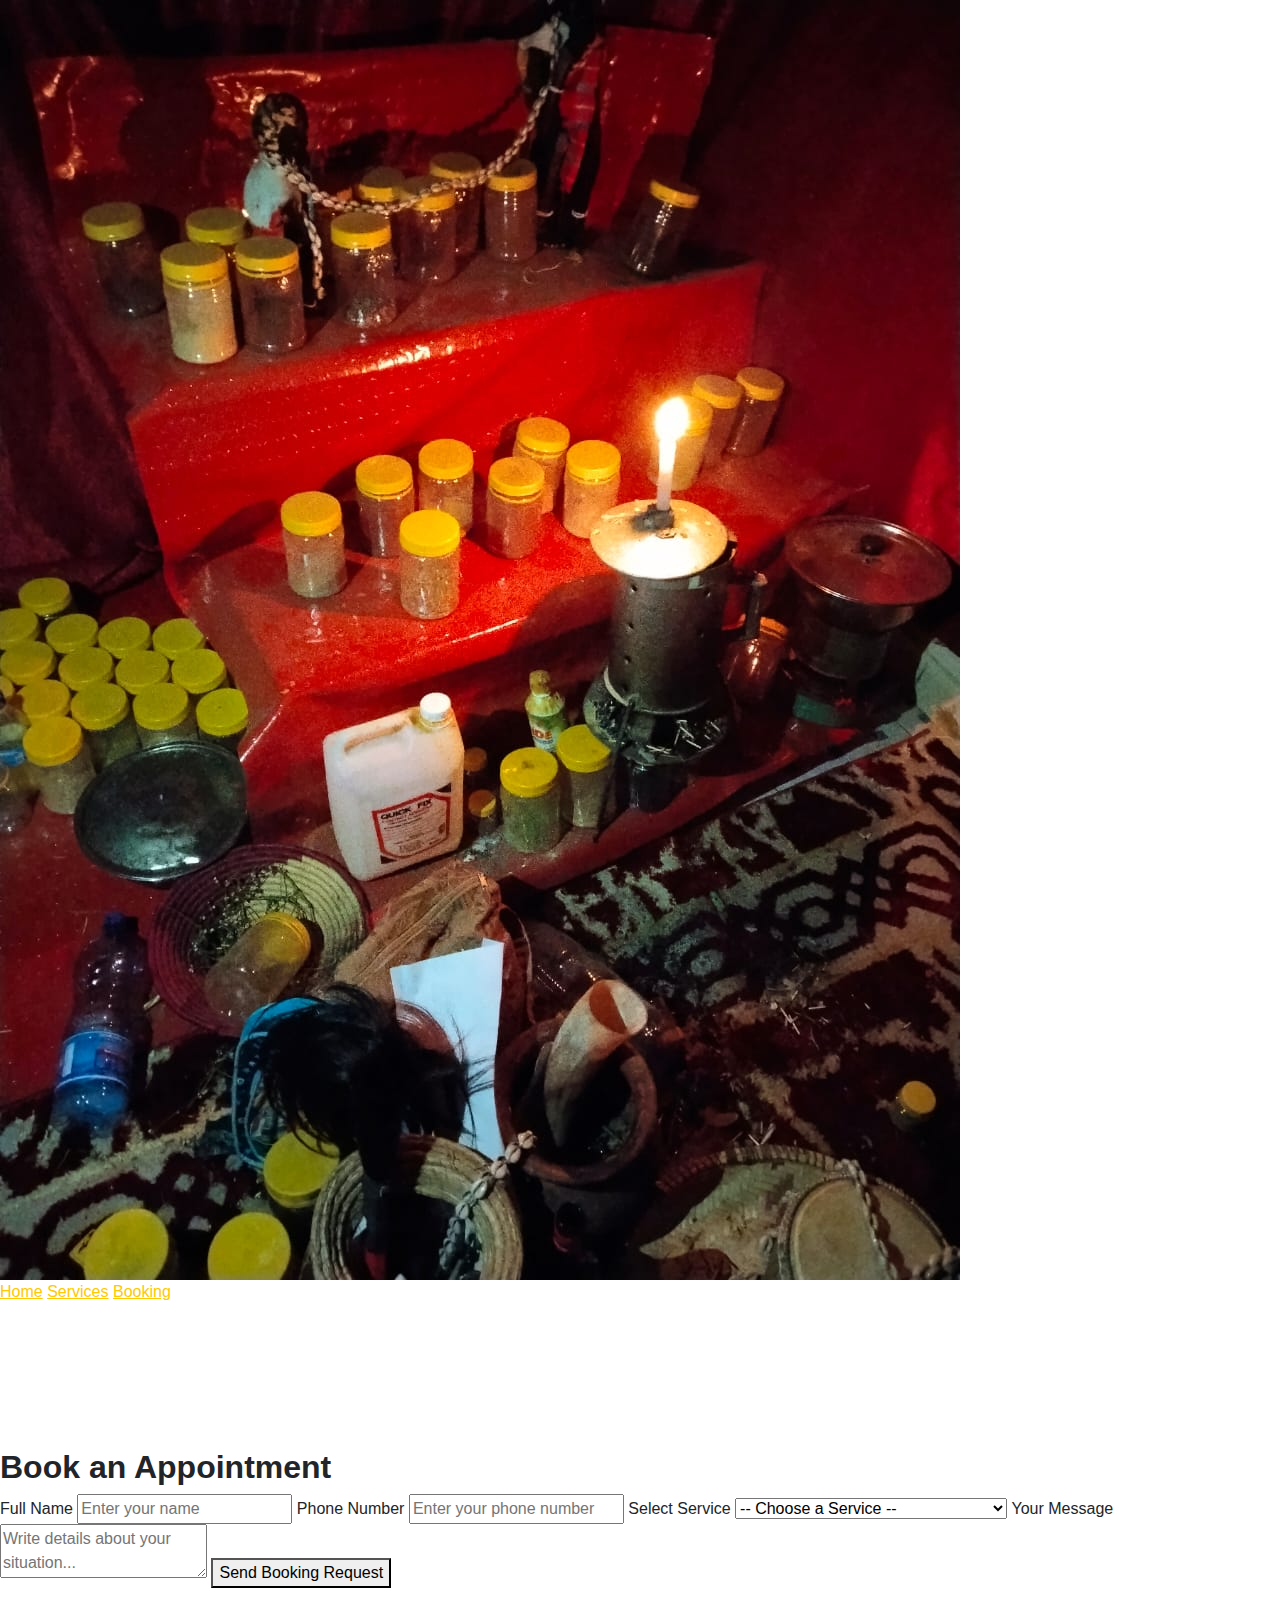
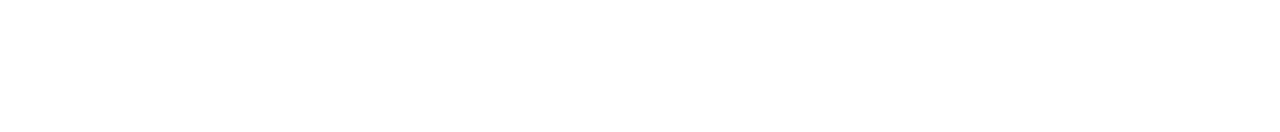
<file: booking.html>
<!DOCTYPE html>
<html lang="en">
<head>
  <meta charset="UTF-8">
  <meta name="viewport" content="width=device-width, initial-scale=1.0">
  <title>Dr. Matano | Book Appointment</title>
  <link rel="stylesheet" href="styles.css">
  <script>
    function sendToWhatsApp(event) {
      event.preventDefault();
      const name = document.getElementById("name").value;
      const phone = document.getElementById("phone").value;
      const service = document.getElementById("service").value;
      const message = document.getElementById("message").value;

      const text =
        `Hello Dr. Matano,%0A` +
        `I would like to book an appointment.%0A%0A` +
        `Name: ${name}%0A` +
        `Phone: ${phone}%0A` +
        `Service Needed: ${service}%0A` +
        `Message: ${message}`;

      window.open(`https://wa.me/254799936380?text=${text}`, "_blank");
    }
  </script>
</head>
<body>

  <!-- HEADER / NAVBAR -->
  <header class="header">
    <img src="images/img10.jpg" alt="Dr Matano Logo" class="logo">
    <nav>
      <a href="index.html">Home</a>
      <a href="services.html">Services</a>
      <a href="booking.html">Booking</a>
    </nav>
  </header>

  <!-- CONTENT -->
  <section class="content">
    <h2>Book an Appointment</h2>
    <form onsubmit="sendToWhatsApp(event)">
      <label for="name">Full Name</label>
      <input type="text" id="name" placeholder="Enter your name" required>

      <label for="phone">Phone Number</label>
      <input type="text" id="phone" placeholder="Enter your phone number" required>

      <label for="service">Select Service</label>
      <select id="service" required>
        <option value="">-- Choose a Service --</option>
        <option>Love Spells & Relationship Healing</option>
        <option>Business Boost & Success</option>
        <option>Promotion & Job Opportunities</option>
        <option>Protection for Home & Family</option>
        <option>Recover Lost Items</option>
        <option>Fertility & Family Blessings</option>
        <option>Nguvu za Kiume</option>
        <option>Remove Bad Luck & Curses</option>
        <option>Kushinda Kesi & Betting</option>
      </select>

      <label for="message">Your Message</label>
      <textarea id="message" placeholder="Write details about your situation..." required></textarea>

      <button type="submit">Send Booking Request</button>
    </form>
  </section>

</body>
</html>
</file>
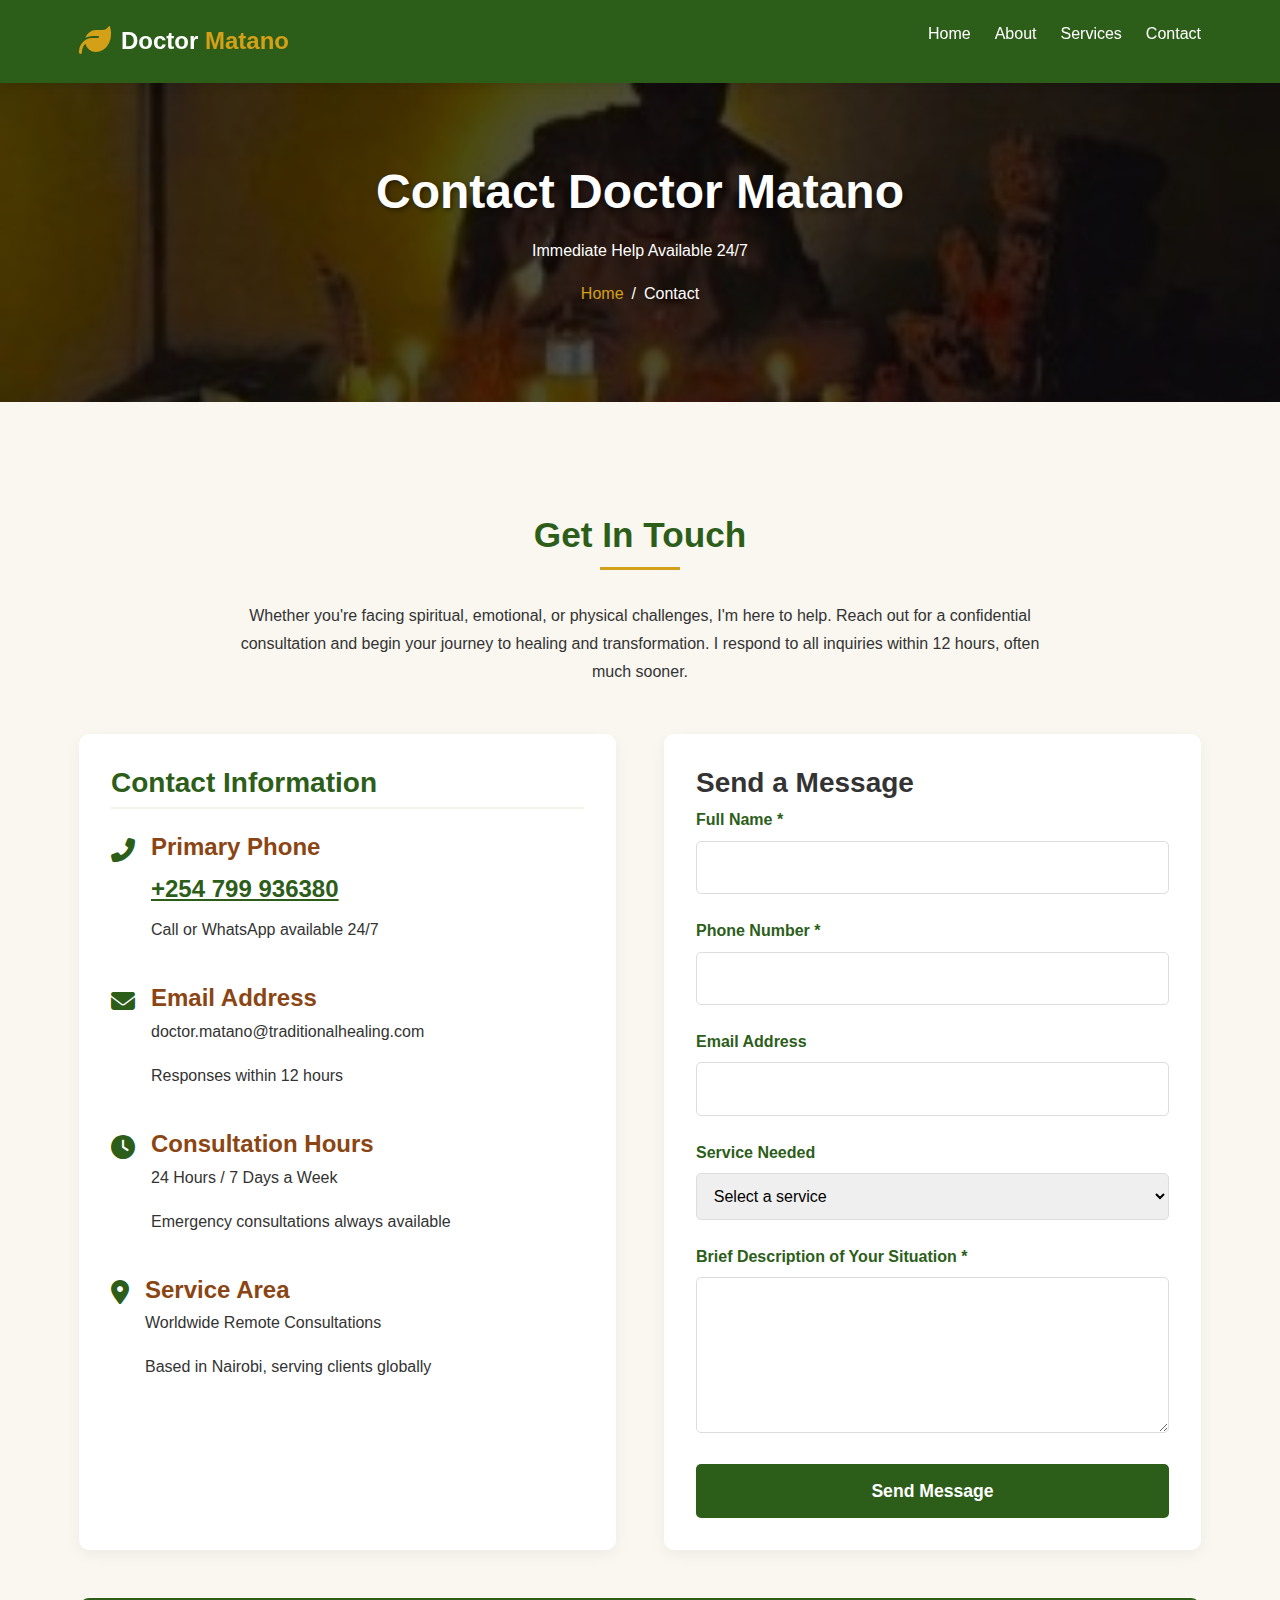
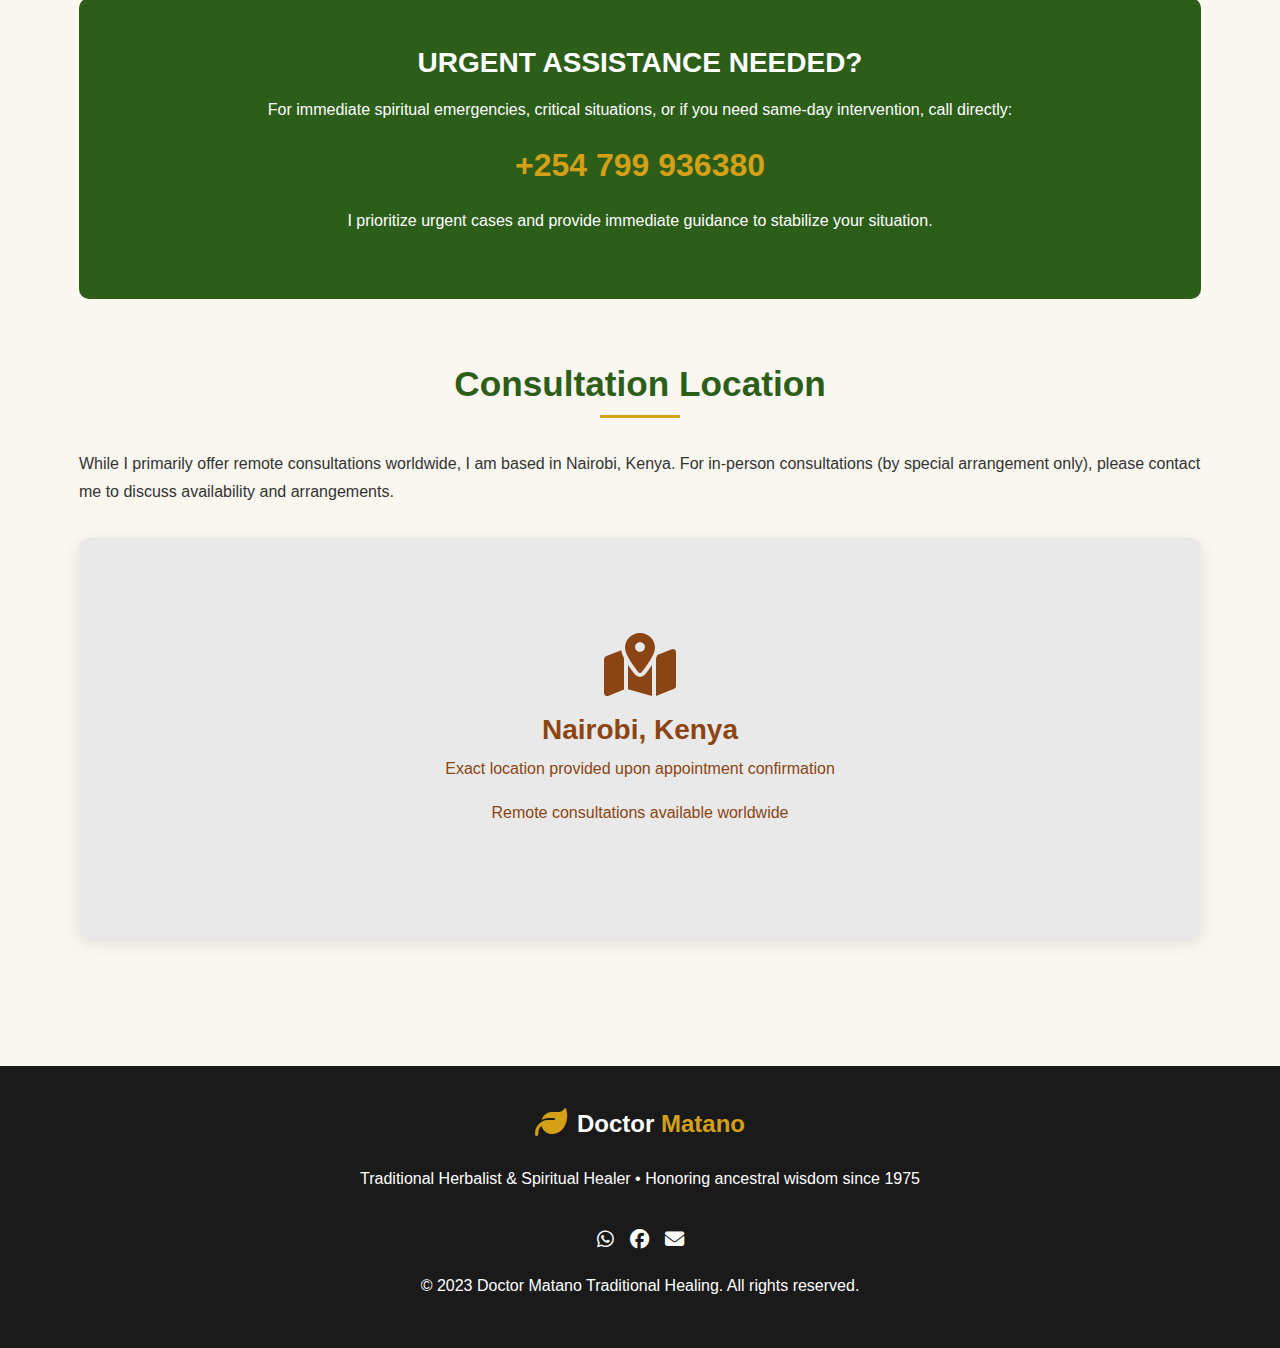
<file: contact.html>
<!DOCTYPE html>
<html lang="en">
<head>
    <meta charset="UTF-8">
    <link rel="stylesheet" href="styles.css">
    <meta name="viewport" content="width=device-width, initial-scale=1.0">
    <title>Contact Doctor Matano - Traditional Healer</title>
    <link rel="stylesheet" href="https://cdnjs.cloudflare.com/ajax/libs/font-awesome/6.4.0/css/all.min.css">
    <style>
        * {
            margin: 0;
            padding: 0;
            box-sizing: border-box;
            font-family: 'Segoe UI', Tahoma, Geneva, Verdana, sans-serif;
        }
        
        :root {
            --primary-color: #2c5e1a;
            --secondary-color: #d4a017;
            --accent-color: #8b4513;
            --light-color: #f5f3e7;
            --dark-color: #1a1a1a;
            --text-color: #333;
        }
        
        body {
            background-color: #f9f7f0;
            color: var(--text-color);
            line-height: 1.6;
        }
        
        /* Header & Navigation */
        header {
            background-color: var(--primary-color);
            color: white;
            padding: 1rem 0;
            position: sticky;
            top: 0;
            z-index: 100;
            box-shadow: 0 2px 10px rgba(0, 0, 0, 0.1);
        }
        
        .container {
            width: 90%;
            max-width: 1200px;
            margin: 0 auto;
            padding: 0 15px;
        }
        
        .header-container {
            display: flex;
            justify-content: space-between;
            align-items: center;
        }
        
        .logo {
            display: flex;
            align-items: center;
            gap: 10px;
        }
        
        .logo-icon {
            font-size: 2rem;
            color: var(--secondary-color);
        }
        
        .logo-text {
            font-size: 1.5rem;
            font-weight: 700;
        }
        
        .logo-text span {
            color: var(--secondary-color);
        }
        
        nav ul {
            display: flex;
            list-style: none;
            gap: 1.5rem;
        }
        
        nav a {
            color: white;
            text-decoration: none;
            font-weight: 500;
            transition: color 0.3s;
        }
        
        nav a:hover {
            color: var(--secondary-color);
        }
        
        .mobile-menu-btn {
            display: none;
            background: none;
            border: none;
            color: white;
            font-size: 1.5rem;
            cursor: pointer;
        }
        
        /* Page Header */
        .page-header {
            background: linear-gradient(rgba(0, 0, 0, 0.7), rgba(0, 0, 0, 0.7)), url('img9.jpg');
            background-size: cover;
            background-position: center;
            color: white;
            padding: 5rem 0;
            text-align: center;
        }
        
        .page-header h1 {
            font-size: 3rem;
            margin-bottom: 1rem;
            text-shadow: 2px 2px 5px rgba(0, 0, 0, 0.5);
        }
        
        .breadcrumb {
            display: flex;
            justify-content: center;
            gap: 0.5rem;
            margin-top: 1rem;
        }
        
        .breadcrumb a {
            color: var(--secondary-color);
            text-decoration: none;
        }
        
        .breadcrumb a:hover {
            text-decoration: underline;
        }
        
        /* Contact Content */
        .contact-content {
            padding: 4rem 0;
        }
        
        .section-title {
            text-align: center;
            margin: 3rem 0 2rem;
            color: var(--primary-color);
            font-size: 2.2rem;
            position: relative;
        }
        
        .section-title::after {
            content: '';
            display: block;
            width: 80px;
            height: 3px;
            background-color: var(--secondary-color);
            margin: 10px auto;
        }
        
        .contact-intro {
            text-align: center;
            max-width: 800px;
            margin: 0 auto 3rem;
        }
        
        .contact-grid {
            display: grid;
            grid-template-columns: repeat(auto-fit, minmax(300px, 1fr));
            gap: 3rem;
            margin: 3rem 0;
        }
        
        .contact-info {
            background-color: white;
            padding: 2rem;
            border-radius: 10px;
            box-shadow: 0 5px 15px rgba(0, 0, 0, 0.05);
        }
        
        .contact-info h3 {
            color: var(--primary-color);
            margin-bottom: 1.5rem;
            padding-bottom: 0.5rem;
            border-bottom: 2px solid var(--light-color);
        }
        
        .contact-item {
            display: flex;
            align-items: flex-start;
            gap: 1rem;
            margin-bottom: 1.5rem;
        }
        
        .contact-item i {
            font-size: 1.5rem;
            color: var(--primary-color);
            margin-top: 0.3rem;
        }
        
        .contact-details h4 {
            color: var(--accent-color);
            margin-bottom: 0.3rem;
        }
        
        .phone-number {
            font-size: 1.5rem;
            font-weight: 700;
            color: var(--primary-color);
            display: block;
            margin: 0.5rem 0;
        }
        
        .contact-form {
            background-color: white;
            padding: 2rem;
            border-radius: 10px;
            box-shadow: 0 5px 15px rgba(0, 0, 0, 0.05);
        }
        
        .form-group {
            margin-bottom: 1.5rem;
        }
        
        .form-group label {
            display: block;
            margin-bottom: 0.5rem;
            font-weight: 600;
            color: var(--primary-color);
        }
        
        .form-group input,
        .form-group select,
        .form-group textarea {
            width: 100%;
            padding: 0.8rem;
            border: 1px solid #ddd;
            border-radius: 5px;
            font-size: 1rem;
            transition: border 0.3s;
        }
        
        .form-group input:focus,
        .form-group select:focus,
        .form-group textarea:focus {
            outline: none;
            border-color: var(--primary-color);
        }
        
        .submit-button {
            background-color: var(--primary-color);
            color: white;
            padding: 0.8rem 2rem;
            font-size: 1.1rem;
            font-weight: 600;
            border: none;
            border-radius: 5px;
            cursor: pointer;
            transition: all 0.3s;
            width: 100%;
        }
        
        .submit-button:hover {
            background-color: var(--secondary-color);
            color: var(--dark-color);
        }
        
        /* Map & Location */
        .location {
            margin: 4rem 0;
        }
        
        .map-container {
            border-radius: 10px;
            overflow: hidden;
            box-shadow: 0 5px 15px rgba(0, 0, 0, 0.1);
            margin-top: 2rem;
            height: 400px;
            background-color: #e9e9e9;
            display: flex;
            align-items: center;
            justify-content: center;
            flex-direction: column;
        }
        
        .map-placeholder {
            text-align: center;
            color: var(--accent-color);
        }
        
        .map-placeholder i {
            font-size: 4rem;
            margin-bottom: 1rem;
        }
        
        /* Emergency Contact */
        .emergency-contact {
            background-color: var(--primary-color);
            color: white;
            padding: 3rem;
            border-radius: 10px;
            text-align: center;
            margin: 3rem 0;
        }
        
        .emergency-contact h3 {
            color: white;
            margin-bottom: 1rem;
        }
        
        .emergency-phone {
            font-size: 2rem;
            font-weight: 700;
            color: var(--secondary-color);
            margin: 1rem 0;
        }
        
        /* Footer */
        footer {
            background-color: var(--dark-color);
            color: white;
            padding: 2rem 0;
            text-align: center;
        }
        
        .footer-content {
            display: flex;
            flex-direction: column;
            align-items: center;
            gap: 1rem;
        }
        
        .social-links {
            display: flex;
            gap: 1rem;
        }
        
        .social-links a {
            color: white;
            font-size: 1.2rem;
            transition: color 0.3s;
        }
        
        .social-links a:hover {
            color: var(--secondary-color);
        }
        
        /* Responsive Design */
        @media (max-width: 768px) {
            nav ul {
                display: none;
                position: absolute;
                top: 100%;
                left: 0;
                width: 100%;
                background-color: var(--primary-color);
                flex-direction: column;
                padding: 1rem 0;
                text-align: center;
                box-shadow: 0 5px 10px rgba(0, 0, 0, 0.1);
            }
            
            nav ul.active {
                display: flex;
            }
            
            .mobile-menu-btn {
                display: block;
            }
            
            .page-header h1 {
                font-size: 2.2rem;
            }
            
            .contact-grid {
                grid-template-columns: 1fr;
                gap: 2rem;
            }
            
            .emergency-phone {
                font-size: 1.5rem;
            }
        }
        
        @media (max-width: 576px) {
            .page-header {
                padding: 3rem 0;
            }
            
            .section-title {
                font-size: 1.8rem;
            }
            
            .contact-info, .contact-form {
                padding: 1.5rem;
            }
            
            .map-container {
                height: 300px;
            }
        }
    </style>
</head>
<body>
    <!-- Header & Navigation -->
    <header>
        <div class="container header-container">
            <div class="logo">
                <div class="logo-icon">
                    <i class="fas fa-leaf"></i>
                </div>
                <div class="logo-text">Doctor <span>Matano</span></div>
            </div>
            
            <button class="mobile-menu-btn" id="mobileMenuBtn">
                <i class="fas fa-bars"></i>
            </button>
            
            <nav>
                <ul id="navMenu">
                    <li><a href="index.html">Home</a></li>
                    <li><a href="about.html">About</a></li>
                    <li><a href="services.html">Services</a></li>
                    <li><a href="contact.html">Contact</a></li>
                </ul>
            </nav>
        </div>
    </header>

    <!-- Page Header -->
    <section class="page-header">
        <div class="container">
            <h1>Contact Doctor Matano</h1>
            <p>Immediate Help Available 24/7</p>
            <div class="breadcrumb">
                <a href="index.html">Home</a>
                <span>/</span>
                <span>Contact</span>
            </div>
        </div>
    </section>

    <!-- Contact Content -->
    <section class="contact-content">
        <div class="container">
            <div class="contact-intro">
                <h2 class="section-title">Get In Touch</h2>
                <p>Whether you're facing spiritual, emotional, or physical challenges, I'm here to help. Reach out for a confidential consultation and begin your journey to healing and transformation. I respond to all inquiries within 12 hours, often much sooner.</p>
            </div>
            
            <div class="contact-grid">
                <div class="contact-info">
                    <h3>Contact Information</h3>
                    
                    <div class="contact-item">
                        <i class="fas fa-phone-alt"></i>
                        <div class="contact-details">
                            <h4>Primary Phone</h4>
                            <a href="tel:+254799936380" class="phone-number">+254 799 936380</a>
                            <p>Call or WhatsApp available 24/7</p>
                        </div>
                    </div>
                    
                    <div class="contact-item">
                        <i class="fas fa-envelope"></i>
                        <div class="contact-details">
                            <h4>Email Address</h4>
                            <p>doctor.matano@traditionalhealing.com</p>
                            <p>Responses within 12 hours</p>
                        </div>
                    </div>
                    
                    <div class="contact-item">
                        <i class="fas fa-clock"></i>
                        <div class="contact-details">
                            <h4>Consultation Hours</h4>
                            <p>24 Hours / 7 Days a Week</p>
                            <p>Emergency consultations always available</p>
                        </div>
                    </div>
                    
                    <div class="contact-item">
                        <i class="fas fa-map-marker-alt"></i>
                        <div class="contact-details">
                            <h4>Service Area</h4>
                            <p>Worldwide Remote Consultations</p>
                            <p>Based in Nairobi, serving clients globally</p>
                        </div>
                    </div>
                </div>
                
                <div class="contact-form">
                    <h3>Send a Message</h3>
                    <form id="contactForm">
                        <div class="form-group">
                            <label for="name">Full Name *</label>
                            <input type="text" id="name" name="name" required>
                        </div>
                        
                        <div class="form-group">
                            <label for="phone">Phone Number *</label>
                            <input type="tel" id="phone" name="phone" required>
                        </div>
                        
                        <div class="form-group">
                            <label for="email">Email Address</label>
                            <input type="email" id="email" name="email">
                        </div>
                        
                        <div class="form-group">
                            <label for="service">Service Needed</label>
                            <select id="service" name="service">
                                <option value="">Select a service</option>
                                <option value="love">Love & Relationship</option>
                                <option value="financial">Financial & Career</option>
                                <option value="legal">Legal & Protection</option>
                                <option value="health">Health & Wellness</option>
                                <option value="spiritual">Spiritual & Specialized</option>
                                <option value="notsure">Not Sure - Need Guidance</option>
                            </select>
                        </div>
                        
                        <div class="form-group">
                            <label for="message">Brief Description of Your Situation *</label>
                            <textarea id="message" name="message" rows="5" required></textarea>
                        </div>
                        
                        <button type="submit" class="submit-button">Send Message</button>
                    </form>
                </div>
            </div>
            
            <!-- Emergency Contact -->
            <div class="emergency-contact">
                <h3>URGENT ASSISTANCE NEEDED?</h3>
                <p>For immediate spiritual emergencies, critical situations, or if you need same-day intervention, call directly:</p>
                <div class="emergency-phone">+254 799 936380</div>
                <p>I prioritize urgent cases and provide immediate guidance to stabilize your situation.</p>
            </div>
            
            <!-- Map & Location -->
            <div class="location">
                <h2 class="section-title">Consultation Location</h2>
                <p>While I primarily offer remote consultations worldwide, I am based in Nairobi, Kenya. For in-person consultations (by special arrangement only), please contact me to discuss availability and arrangements.</p>
                
                <div class="map-container">
                    <div class="map-placeholder">
                        <i class="fas fa-map-marked-alt"></i>
                        <h3>Nairobi, Kenya</h3>
                        <p>Exact location provided upon appointment confirmation</p>
                        <p>Remote consultations available worldwide</p>
                    </div>
                </div>
            </div>
        </div>
    </section>

    <!-- Footer -->
    <footer>
        <div class="container">
            <div class="footer-content">
                <div class="logo">
                    <div class="logo-icon">
                        <i class="fas fa-leaf"></i>
                    </div>
                    <div class="logo-text">Doctor <span>Matano</span></div>
                </div>
                
                <p>Traditional Herbalist & Spiritual Healer • Honoring ancestral wisdom since 1975</p>
                
                <div class="social-links">
                    <a href="#"><i class="fab fa-whatsapp"></i></a>
                    <a href="#"><i class="fab fa-facebook"></i></a>
                    <a href="#"><i class="fas fa-envelope"></i></a>
                </div>
                
                <p>&copy; 2023 Doctor Matano Traditional Healing. All rights reserved.</p>
            </div>
        </div>
    </footer>

    <script>
        // Mobile menu toggle
        const mobileMenuBtn = document.getElementById('mobileMenuBtn');
        const navMenu = document.getElementById('navMenu');
        
        mobileMenuBtn.addEventListener('click', () => {
            navMenu.classList.toggle('active');
            mobileMenuBtn.innerHTML = navMenu.classList.contains('active') 
                ? '<i class="fas fa-times"></i>' 
                : '<i class="fas fa-bars"></i>';
        });
        
        // Close mobile menu when clicking a link
        document.querySelectorAll('nav a').forEach(link => {
            link.addEventListener('click', () => {
                navMenu.classList.remove('active');
                mobileMenuBtn.innerHTML = '<i class="fas fa-bars"></i>';
            });
        });
        
        // Contact form submission
        const contactForm = document.getElementById('contactForm');
        
        contactForm.addEventListener('submit', function(e) {
            e.preventDefault();
            
            // Get form values
            const name = document.getElementById('name').value;
            const phone = document.getElementById('phone').value;
            const service = document.getElementById('service').value;
            
            // Show success message
            alert(`Thank you ${name}! Your message has been sent. I will contact you at ${phone} within 12 hours to discuss your ${service ? service + ' issue' : 'situation'}. For immediate assistance, you can call me directly at +254 799 936380.`);
            
            // Reset form
            contactForm.reset();
            
            // In a real application, you would send this data to a server
            console.log('Form
</file>
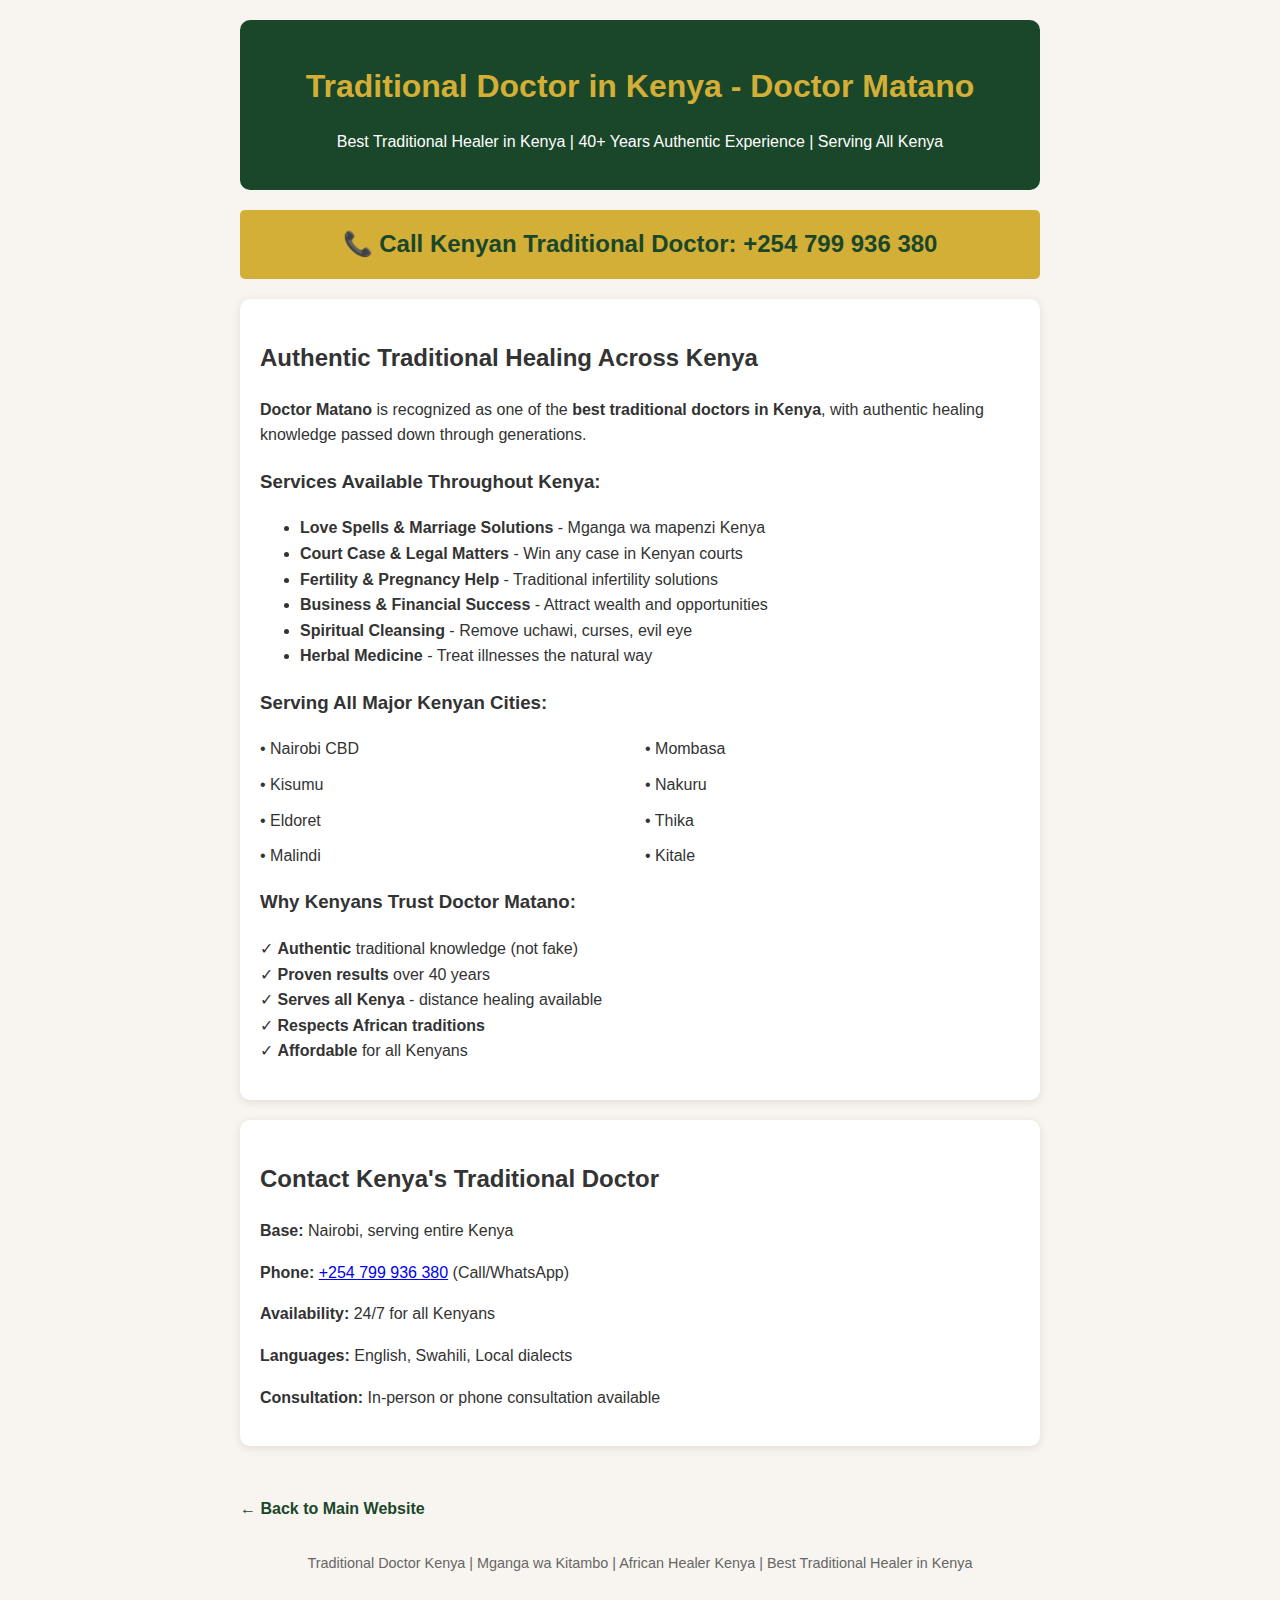
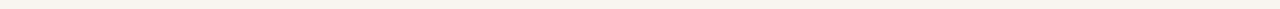
<file: kenya-traditional-doctor.html>
<!DOCTYPE html>
<html lang="en">
<head>
    <meta charset="UTF-8">
    <meta name="viewport" content="width=device-width, initial-scale=1.0">
    <title>Traditional Doctor Kenya - Doctor Matano | Best Traditional Healer in Kenya</title>
    <meta name="description" content="Doctor Matano: Best traditional doctor in Kenya with 40+ years experience. Authentic African healing for love spells, court cases, fertility. Serving Nairobi, Mombasa, Kisumu, Nakuru.">
    <meta name="keywords" content="traditional doctor Kenya, best traditional healer Kenya, mganga wa kitambo Kenya, African healer Kenya, spiritual doctor Kenya, herbalist Kenya">
    <link rel="canonical" href="https://drmatano.com/kenya-traditional-doctor.html">
    <style>
        body {
            font-family: Arial, sans-serif;
            line-height: 1.6;
            color: #333;
            max-width: 800px;
            margin: 0 auto;
            padding: 20px;
            background: #f8f5f0;
        }
        .header {
            background: #1a472a;
            color: white;
            padding: 20px;
            border-radius: 10px;
            margin-bottom: 20px;
            text-align: center;
        }
        h1 {
            color: #d4af37;
            margin-bottom: 10px;
        }
        .phone {
            background: #d4af37;
            color: #1a472a;
            padding: 15px;
            border-radius: 5px;
            font-size: 24px;
            font-weight: bold;
            text-align: center;
            margin: 20px 0;
            display: block;
            text-decoration: none;
        }
        .services {
            background: white;
            padding: 20px;
            border-radius: 10px;
            margin: 20px 0;
            box-shadow: 0 2px 10px rgba(0,0,0,0.1);
        }
        .cities {
            display: grid;
            grid-template-columns: repeat(2, 1fr);
            gap: 10px;
            margin: 15px 0;
        }
        .back-link {
            display: inline-block;
            margin-top: 30px;
            color: #1a472a;
            text-decoration: none;
            font-weight: bold;
        }
    </style>
</head>
<body>
    <div class="header">
        <h1>Traditional Doctor in Kenya - Doctor Matano</h1>
        <p>Best Traditional Healer in Kenya | 40+ Years Authentic Experience | Serving All Kenya</p>
    </div>
    
    <a href="tel:+254799936380" class="phone">📞 Call Kenyan Traditional Doctor: +254 799 936 380</a>
    
    <div class="services">
        <h2>Authentic Traditional Healing Across Kenya</h2>
        <p><strong>Doctor Matano</strong> is recognized as one of the <strong>best traditional doctors in Kenya</strong>, with authentic healing knowledge passed down through generations.</p>
        
        <h3>Services Available Throughout Kenya:</h3>
        <ul>
            <li><strong>Love Spells & Marriage Solutions</strong> - Mganga wa mapenzi Kenya</li>
            <li><strong>Court Case & Legal Matters</strong> - Win any case in Kenyan courts</li>
            <li><strong>Fertility & Pregnancy Help</strong> - Traditional infertility solutions</li>
            <li><strong>Business & Financial Success</strong> - Attract wealth and opportunities</li>
            <li><strong>Spiritual Cleansing</strong> - Remove uchawi, curses, evil eye</li>
            <li><strong>Herbal Medicine</strong> - Treat illnesses the natural way</li>
        </ul>
        
        <h3>Serving All Major Kenyan Cities:</h3>
        <div class="cities">
            <div>• Nairobi CBD</div>
            <div>• Mombasa</div>
            <div>• Kisumu</div>
            <div>• Nakuru</div>
            <div>• Eldoret</div>
            <div>• Thika</div>
            <div>• Malindi</div>
            <div>• Kitale</div>
        </div>
        
        <h3>Why Kenyans Trust Doctor Matano:</h3>
        <p>✓ <strong>Authentic</strong> traditional knowledge (not fake)<br>
           ✓ <strong>Proven results</strong> over 40 years<br>
           ✓ <strong>Serves all Kenya</strong> - distance healing available<br>
           ✓ <strong>Respects African traditions</strong><br>
           ✓ <strong>Affordable</strong> for all Kenyans</p>
    </div>
    
    <div class="services">
        <h2>Contact Kenya's Traditional Doctor</h2>
        <p><strong>Base:</strong> Nairobi, serving entire Kenya</p>
        <p><strong>Phone:</strong> <a href="tel:+254799936380">+254 799 936 380</a> (Call/WhatsApp)</p>
        <p><strong>Availability:</strong> 24/7 for all Kenyans</p>
        <p><strong>Languages:</strong> English, Swahili, Local dialects</p>
        <p><strong>Consultation:</strong> In-person or phone consultation available</p>
    </div>
    
    <a href="index.html" class="back-link">← Back to Main Website</a>
    <p style="margin-top: 30px; font-size: 0.9em; color: #666; text-align: center;">Traditional Doctor Kenya | Mganga wa Kitambo | African Healer Kenya | Best Traditional Healer in Kenya</p>
</body>
  </html>
</file>
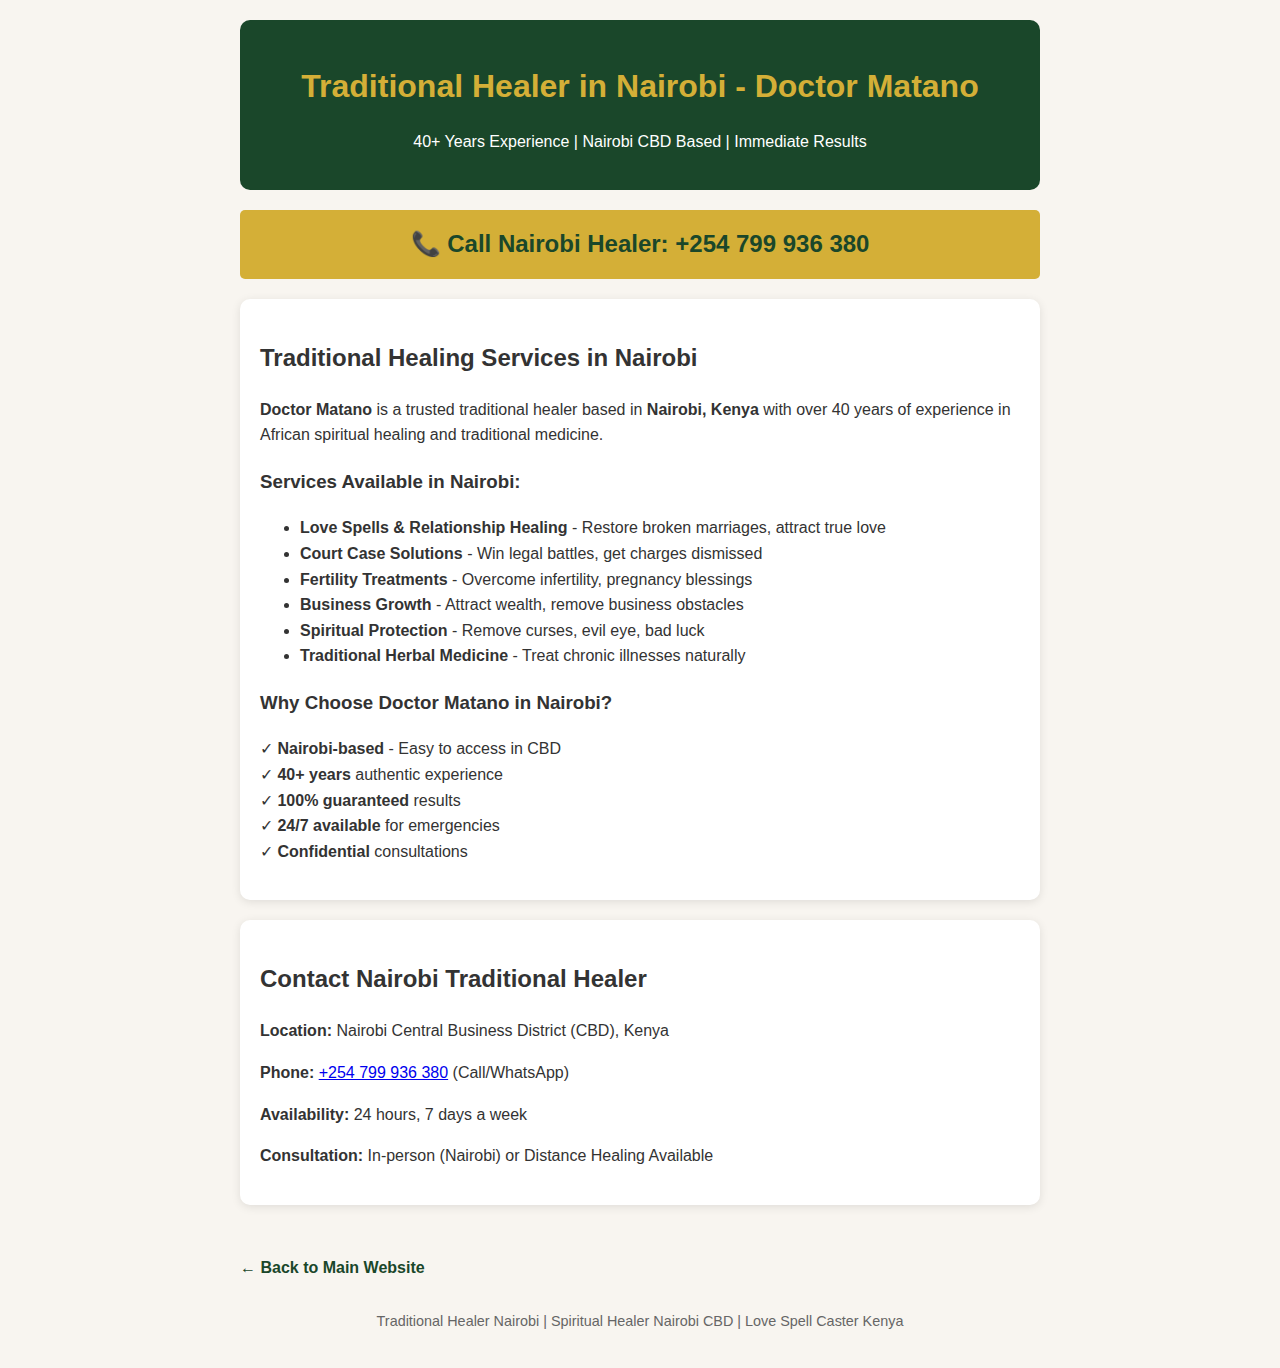
<file: nairobi-traditional-healer.html>
<!DOCTYPE html>
<html lang="en">
<head>
    <meta charset="UTF-8">
    <meta name="viewport" content="width=device-width, initial-scale=1.0">
    <title>Traditional Healer Nairobi - Doctor Matano | Love Spells & Court Case Solutions</title>
    <meta name="description" content="Doctor Matano: Traditional healer in Nairobi CBD offering love spells, court case solutions, fertility treatments. 40+ years experience. Call +254799936380 for immediate help.">
    <meta name="keywords" content="traditional healer Nairobi, love spell caster Nairobi, spiritual healer Nairobi, court case healer Nairobi, mganga Nairobi, traditional doctor Nairobi">
    <link rel="canonical" href="https://drmatano.com/nairobi-traditional-healer.html">
    <style>
        body {
            font-family: Arial, sans-serif;
            line-height: 1.6;
            color: #333;
            max-width: 800px;
            margin: 0 auto;
            padding: 20px;
            background: #f8f5f0;
        }
        .header {
            background: #1a472a;
            color: white;
            padding: 20px;
            border-radius: 10px;
            margin-bottom: 20px;
            text-align: center;
        }
        h1 {
            color: #d4af37;
            margin-bottom: 10px;
        }
        .phone {
            background: #d4af37;
            color: #1a472a;
            padding: 15px;
            border-radius: 5px;
            font-size: 24px;
            font-weight: bold;
            text-align: center;
            margin: 20px 0;
            display: block;
            text-decoration: none;
        }
        .services {
            background: white;
            padding: 20px;
            border-radius: 10px;
            margin: 20px 0;
            box-shadow: 0 2px 10px rgba(0,0,0,0.1);
        }
        .back-link {
            display: inline-block;
            margin-top: 30px;
            color: #1a472a;
            text-decoration: none;
            font-weight: bold;
        }
    </style>
</head>
<body>
    <div class="header">
        <h1>Traditional Healer in Nairobi - Doctor Matano</h1>
        <p>40+ Years Experience | Nairobi CBD Based | Immediate Results</p>
    </div>
    
    <a href="tel:+254799936380" class="phone">📞 Call Nairobi Healer: +254 799 936 380</a>
    
    <div class="services">
        <h2>Traditional Healing Services in Nairobi</h2>
        <p><strong>Doctor Matano</strong> is a trusted traditional healer based in <strong>Nairobi, Kenya</strong> with over 40 years of experience in African spiritual healing and traditional medicine.</p>
        
        <h3>Services Available in Nairobi:</h3>
        <ul>
            <li><strong>Love Spells & Relationship Healing</strong> - Restore broken marriages, attract true love</li>
            <li><strong>Court Case Solutions</strong> - Win legal battles, get charges dismissed</li>
            <li><strong>Fertility Treatments</strong> - Overcome infertility, pregnancy blessings</li>
            <li><strong>Business Growth</strong> - Attract wealth, remove business obstacles</li>
            <li><strong>Spiritual Protection</strong> - Remove curses, evil eye, bad luck</li>
            <li><strong>Traditional Herbal Medicine</strong> - Treat chronic illnesses naturally</li>
        </ul>
        
        <h3>Why Choose Doctor Matano in Nairobi?</h3>
        <p>✓ <strong>Nairobi-based</strong> - Easy to access in CBD<br>
           ✓ <strong>40+ years</strong> authentic experience<br>
           ✓ <strong>100% guaranteed</strong> results<br>
           ✓ <strong>24/7 available</strong> for emergencies<br>
           ✓ <strong>Confidential</strong> consultations</p>
    </div>
    
    <div class="services">
        <h2>Contact Nairobi Traditional Healer</h2>
        <p><strong>Location:</strong> Nairobi Central Business District (CBD), Kenya</p>
        <p><strong>Phone:</strong> <a href="tel:+254799936380">+254 799 936 380</a> (Call/WhatsApp)</p>
        <p><strong>Availability:</strong> 24 hours, 7 days a week</p>
        <p><strong>Consultation:</strong> In-person (Nairobi) or Distance Healing Available</p>
    </div>
    
    <a href="index.html" class="back-link">← Back to Main Website</a>
    <p style="margin-top: 30px; font-size: 0.9em; color: #666; text-align: center;">Traditional Healer Nairobi | Spiritual Healer Nairobi CBD | Love Spell Caster Kenya</p>
</body>
</html>
</file>
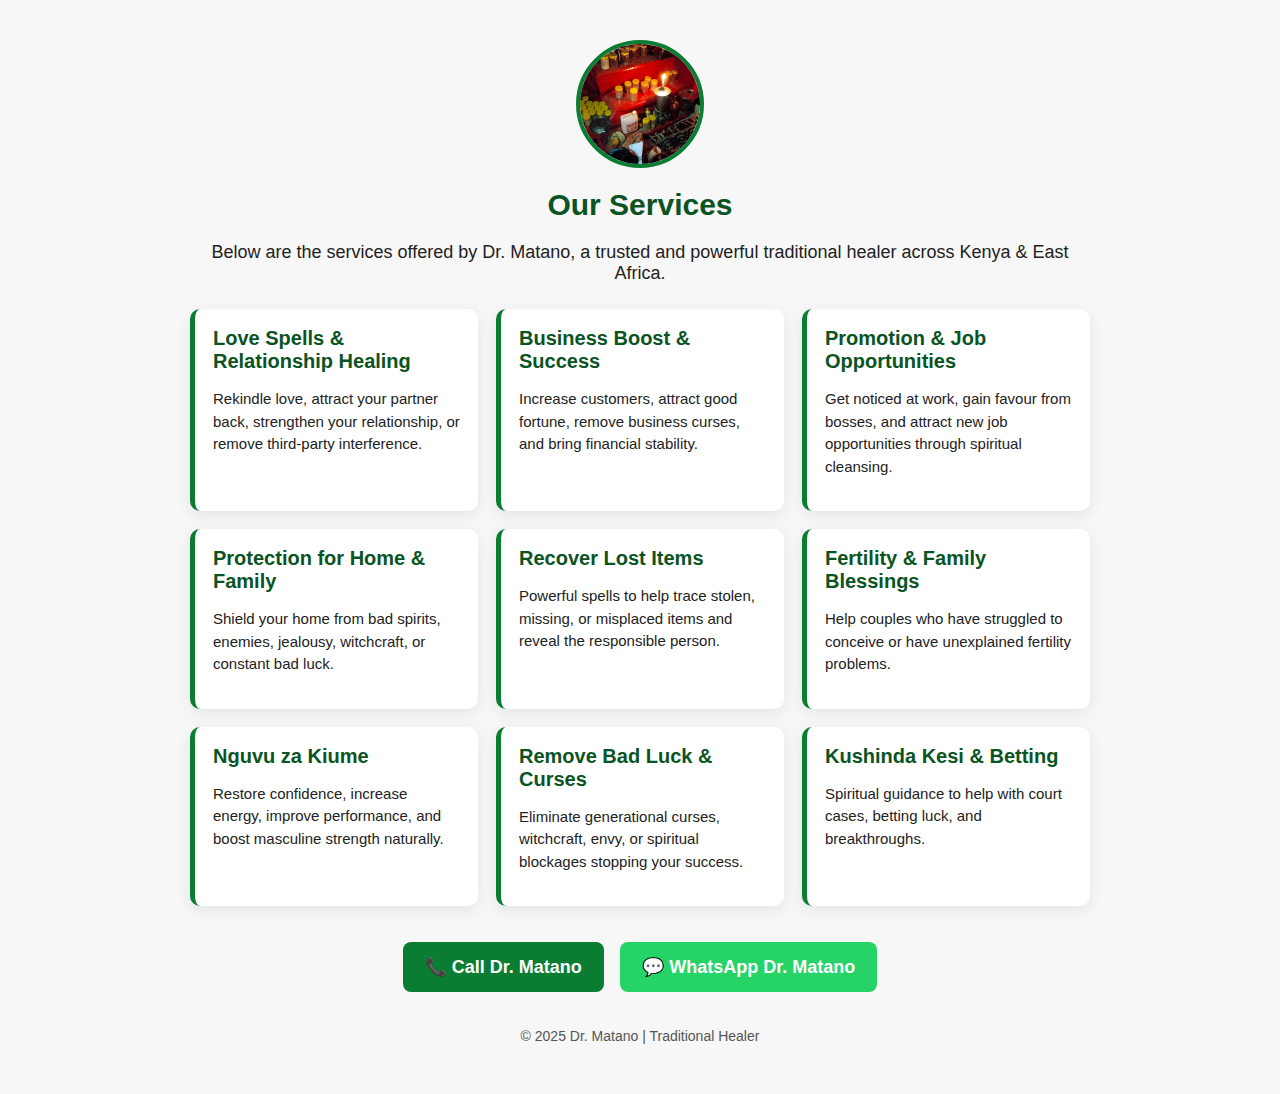
<file: service.html>
<!doctype html>
<html lang="en">
<head>
  <meta charset="utf-8">
  <meta name="viewport" content="width=device-width, initial-scale=1.0">
  <title>Services | Dr. Matano Traditional Healer</title>

  <style>
    body {
      margin: 0;
      font-family: Arial, sans-serif;
      background: #f7f7f7;
      color: #222;
    }

    .container {
      max-width: 900px;
      margin: auto;
      padding: 20px;
    }

    .logo {
      width: 120px;
      height: 120px;
      border-radius: 50%;
      object-fit: cover;
      display: block;
      margin: 20px auto;
      border: 4px solid #0a7d32;
    }

    h1 {
      text-align: center;
      font-size: 30px;
      color: #0a5423;
    }

    p.intro {
      text-align: center;
      margin: 10px 0 25px;
      font-size: 18px;
    }

    /* Services Grid */
    .grid {
      display: grid;
      grid-template-columns: repeat(auto-fit, minmax(260px, 1fr));
      gap: 18px;
      margin-top: 25px;
    }

    .card {
      background: white;
      padding: 18px;
      border-radius: 10px;
      box-shadow: 0 4px 15px rgba(0,0,0,0.08);
      border-left: 5px solid #0a7d32;
    }

    .card h3 {
      margin: 0 0 8px;
      font-size: 20px;
      color: #0a5423;
    }

    .card p {
      font-size: 15px;
      line-height: 1.5;
    }

    /* Buttons */
    .buttons {
      text-align: center;
      margin: 30px 0;
    }

    .btn {
      display: inline-block;
      padding: 14px 22px;
      margin: 6px;
      background: #0a7d32;
      color: white;
      text-decoration: none;
      border-radius: 8px;
      font-size: 18px;
      font-weight: bold;
    }

    .btn.whatsapp {
      background: #25D366;
    }

    footer {
      text-align: center;
      margin: 30px 0;
      font-size: 14px;
      color: #555;
    }
  </style>

</head>
<body>

  <div class="container">

    <!-- Logo -->
    <img src="images/img10.jpg" alt="Dr Matano Logo" class="logo">

    <h1>Our Services</h1>

    <p class="intro">Below are the services offered by Dr. Matano, a trusted and powerful traditional healer across Kenya & East Africa.</p>

    <!-- Services Grid -->
    <div class="grid">

      <div class="card">
        <h3>Love Spells & Relationship Healing</h3>
        <p>Rekindle love, attract your partner back, strengthen your relationship, or remove third-party interference.</p>
      </div>

      <div class="card">
        <h3>Business Boost & Success</h3>
        <p>Increase customers, attract good fortune, remove business curses, and bring financial stability.</p>
      </div>

      <div class="card">
        <h3>Promotion & Job Opportunities</h3>
        <p>Get noticed at work, gain favour from bosses, and attract new job opportunities through spiritual cleansing.</p>
      </div>

      <div class="card">
        <h3>Protection for Home & Family</h3>
        <p>Shield your home from bad spirits, enemies, jealousy, witchcraft, or constant bad luck.</p>
      </div>

      <div class="card">
        <h3>Recover Lost Items</h3>
        <p>Powerful spells to help trace stolen, missing, or misplaced items and reveal the responsible person.</p>
      </div>

      <div class="card">
        <h3>Fertility & Family Blessings</h3>
        <p>Help couples who have struggled to conceive or have unexplained fertility problems.</p>
      </div>

      <div class="card">
        <h3>Nguvu za Kiume</h3>
        <p>Restore confidence, increase energy, improve performance, and boost masculine strength naturally.</p>
      </div>

      <div class="card">
        <h3>Remove Bad Luck & Curses</h3>
        <p>Eliminate generational curses, witchcraft, envy, or spiritual blockages stopping your success.</p>
      </div>

      <div class="card">
        <h3>Kushinda Kesi & Betting</h3>
        <p>Spiritual guidance to help with court cases, betting luck, and breakthroughs.</p>
      </div>

    </div>

    <!-- Contact Buttons -->
    <div class="buttons">
      <a href="tel:+254799936380" class="btn">📞 Call Dr. Matano</a>
      <a href="https://wa.me/254799936380" class="btn whatsapp">💬 WhatsApp Dr. Matano</a>
    </div>

    <footer>
      © 2025 Dr. Matano | Traditional Healer
    </footer>

  </div>

</body>
</html>
</file>
